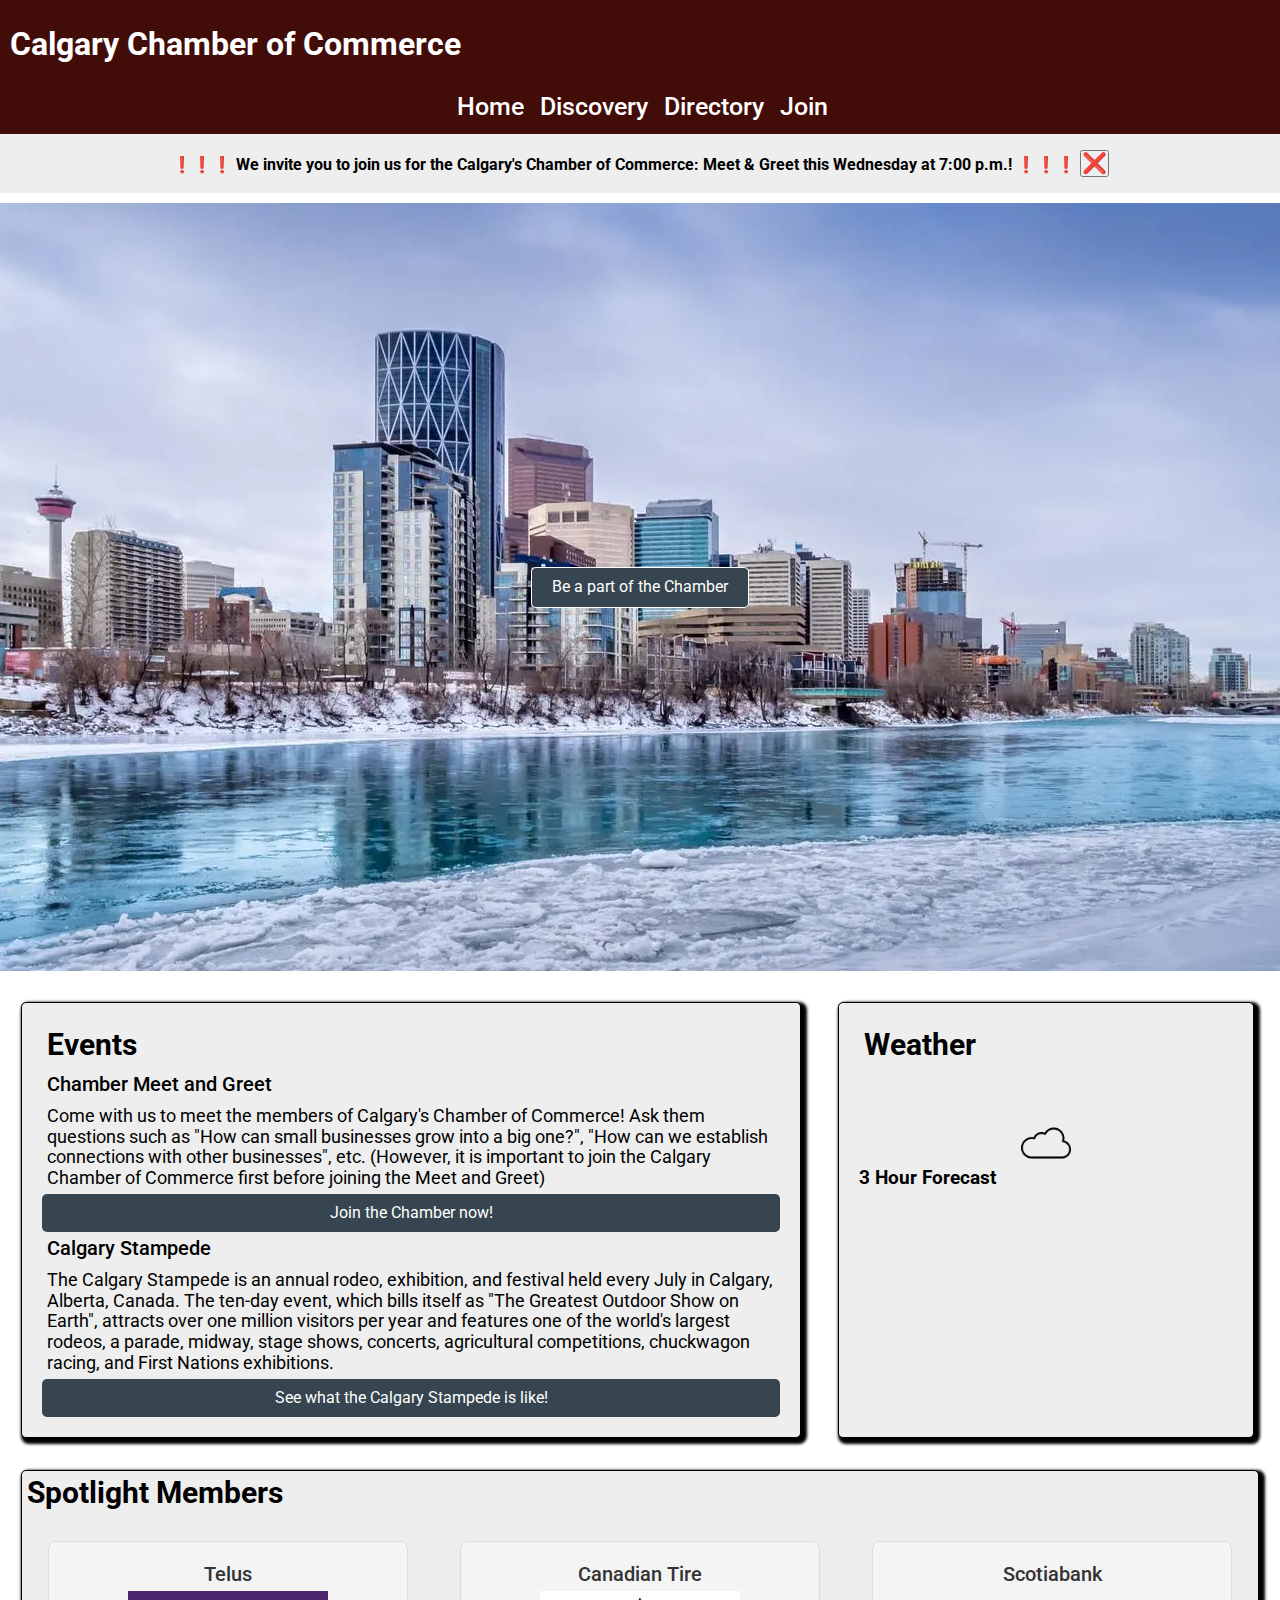
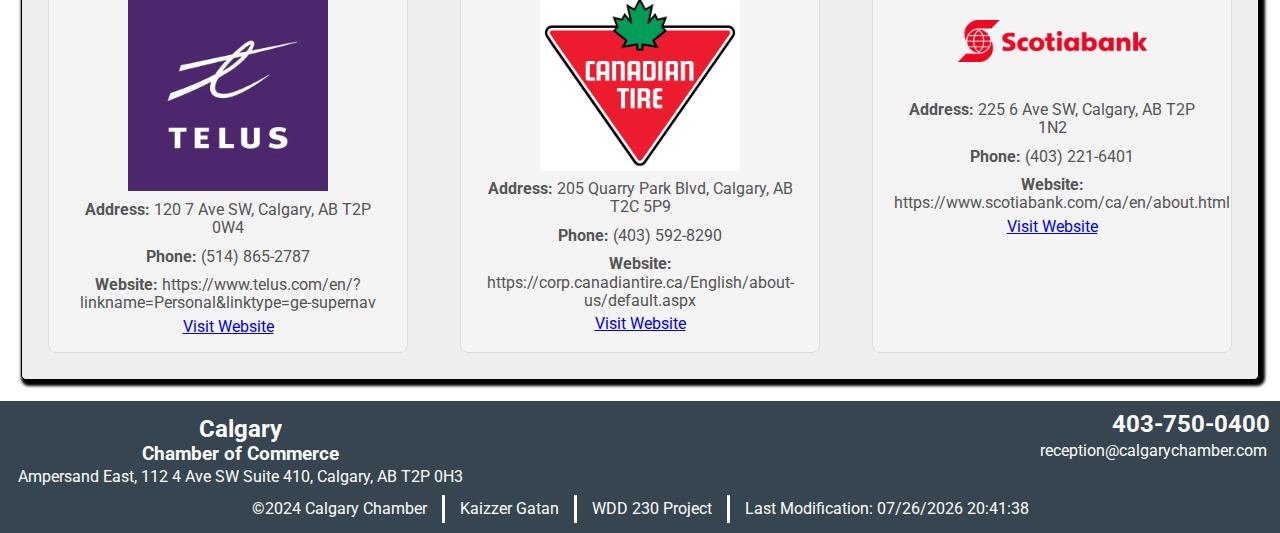
<file: chamber/index.html>
<!DOCTYPE html>
<html lang="en">

<head>
    <meta charset="UTF-8">
    <meta name="viewport" content="width=device-width, initial-scale=1.0">
    <title>Kaizzer Gatan - WDD 230 - Calgary Chamber of Commerce</title>
    <meta name="description" content="WDD 230 - Calgary Chamber of Commerce Home Page">
    <meta name="author" content="Kaizzer Gatan">
    <link rel="preconnect" href="https://fonts.googleapis.com">
    <link rel="preconnect" href="https://fonts.gstatic.com" crossorigin>
    <link href="https://fonts.googleapis.com/css2?family=Roboto:ital,wght@0,100;0,300;0,400;0,500;0,700;0,900;1,100;1,300;1,400;1,500;1,700;1,900&display=swap" rel="stylesheet">
    <link rel="stylesheet" href="styles/normalize.css">
    <link rel="stylesheet" href="styles/base.css">
    <link rel="stylesheet" href="styles/larger.css">
    <script src="scripts/chamberHome.js" defer></script>
    <script src="scripts/weather.js" defer></script>
    <link rel="icon" href="/favicon.ico">
    <meta property="og:title" content="Kaizzer Gatan - WDD 230 - Calgary Chamber of Commerce">
    <meta property="og:type" content="website">
    <meta property="og:url" content="https://kaizzerr.github.io/wdd230/chamber/index.html">
    <meta property="og:image" content="https://cdn.sanity.io/images/st5jjmvx/production/eb2c3cacc3318171004d5115bbb45f1ea970032f-2400x1078.jpg?w=1920&q=77&fit=max&auto=format">
</head>

<body>
    <header>
        <h1>Calgary Chamber of Commerce</h1>
        <button class="hamburger" aria-label="Burger for navigation"></button>
        <nav class="burger">
            <ul>
                <li><a href="index.html">Home</a></li>
                <li><a href="discover.html">Discovery</a></li>
                <li><a href="directory.html">Directory</a></li>
                <li><a href="join.html">Join</a></li>
            </ul>
        </nav>
    </header>

    <main>
        <div id="banner" class="banner">
            <span>❗❗❗ We invite you to join us for the Calgary's Chamber of Commerce: Meet & Greet this Wednesday at 7:00 p.m.! ❗❗❗</span>
            <button id="close" class="close">❌</button>
        </div>
        <div class="hero">
            <img class="large" src="images/hero-image-large.webp" alt="Large Hero Image of Calgary">
            <img class="medium" src="images/hero-image-medium.webp" alt="Medium Hero Image of Calgary">
            <img class="small" src="images/hero-image-small.webp" alt="Small Hero Image of Calgary">
            <a href="join.html" class="hero-join-button">Be a part of the Chamber</a>
        </div>
            <div class="cards">
                <section class="events-card">
                    <h2>Events</h2>
                    <h3>Chamber Meet and Greet</h3>
                    <p>Come with us to meet the members of Calgary's Chamber of Commerce! Ask them questions such as "How can small businesses
                        grow into a big one?", "How can we establish connections with other businesses", etc. 
                        (However, it is important to join the Calgary Chamber of Commerce first before joining the Meet and Greet)</p>
                        <a href="join.html" class="join-button">Join the Chamber now!</a>
                    <h3>Calgary Stampede</h3>
                    <p>The Calgary Stampede is an annual rodeo, exhibition, and festival held every July in Calgary, Alberta, Canada.
                        The ten-day event, which bills itself as "The Greatest Outdoor Show on Earth", attracts over one million visitors per
                        year and features one of the world's largest rodeos, a parade, midway, stage shows, concerts, agricultural competitions,
                        chuckwagon racing, and First Nations exhibitions.</p>
                        <a href="discover.html" class="discover-button">See what the Calgary Stampede is like!</a>
                </section>

                <section class="weather-card">
                    <h2>Weather</h2>
                    <p id="location"></p>
                    <p id="current-temp"></p>
                    <p id="weather-desc"></p>
                    <figure>
                        <img id="weather-icon" src="images/cloud.webp" alt="Weather icon">
                    </figure>
                    <h3>3 Hour Forecast</h3>
                    <div id="forecast" class="forecast-grid"></div>
                </section>
                
                <section class="company-card">
                    <h2>Spotlight Members</h2>
                    <div id="spotlight-ads" class="spotlight-grid"></div>
                </section>
            </div>
    </main>
    <footer>
        <div class="info-footer">
            <section class="main-info">
                <h2>Calgary</h2>
                <h3>Chamber of Commerce</h3>
                <p>Ampersand East, 112 4 Ave SW Suite 410, Calgary, AB T2P 0H3</p>
            </section>
            <section class="sub-info">
                <h2>403-750-0400</h2>
                <p>reception@calgarychamber.com</p>
            </section>
        </div>
        <div class="content-footer">
            <p>©2024 Calgary Chamber</p>
            <p>Kaizzer Gatan</p>
            <p>WDD 230 Project</p>
            <p>Last Modification: <span id="lastModified"></span></p>
        </div>
    </footer>
</body>
</file>
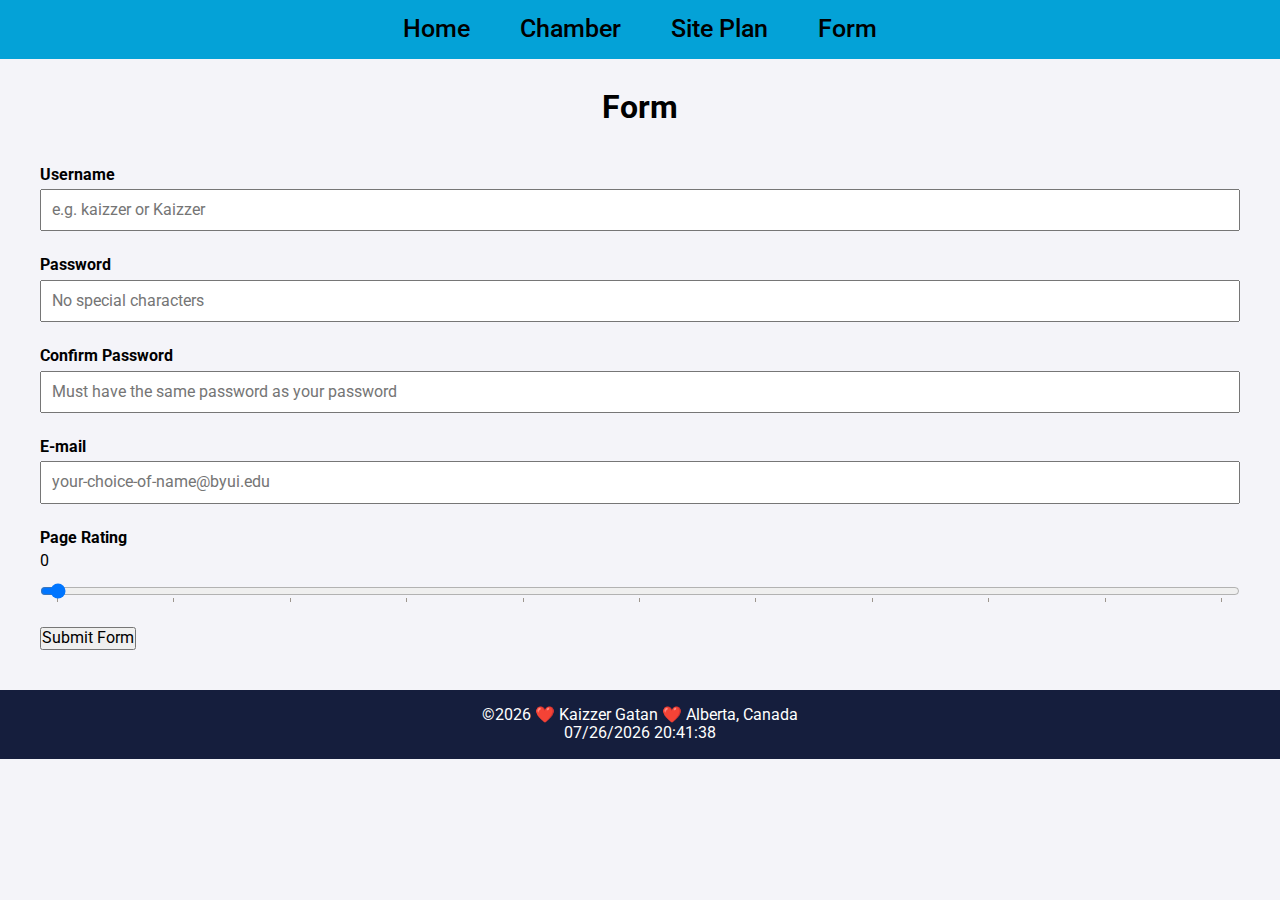
<file: form.html>
<!DOCTYPE html>
<html lang="en">

<head>
    <meta charset="UTF-8">
    <meta name="viewport" content="width=device-width, initial-scale=1.0">
    <title>Kaizzer Gatan - WDD 230 - Form</title>
    <meta name="description" content="WDD 230 - Form">
    <meta name="author" content="Kaizzer Gatan">
    <link rel="preconnect" href="https://fonts.googleapis.com">
    <link rel="preconnect" href="https://fonts.gstatic.com" crossorigin>
    <link href="https://fonts.googleapis.com/css2?family=Roboto:ital,wght@0,100;0,300;0,400;0,500;0,700;0,900;1,100;1,300;1,400;1,500;1,700;1,900&display=swap" rel="stylesheet">
    <link rel="stylesheet" href="styles/normalize.css">
    <link rel="stylesheet" href="styles/form.css">
    <link rel="stylesheet" href="styles/form-larger.css">
    <link rel="icon" href="favicon.ico">
    <script src="scripts/form.js" defer></script>
    <meta property="og:title" content="Kaizzer Gatan - WDD 230 - Form" />
    <meta property="og:type" content="website" />
    <meta property="og:url" content="https://kaizzerr.github.io/wdd230/form.html" />
    <meta property="og:image" content="https://cdn.sanity.io/images/st5jjmvx/production/eb2c3cacc3318171004d5115bbb45f1ea970032f-2400x1078.jpg?w=1920&q=77&fit=max&auto=format" />
</head>

<body>

    <header>
        <button class="hamburger" aria-label="Burger for navigation"></button>
        <nav class="burger">
            <ul>
                <li><a href="index.html">Home</a></li>
                <li><a href="chamber/index.html">Chamber</a></li>
                <li><a href="#">Site Plan</a></li>
                <li><a href="#">Form</a></li>
            </ul>
        </nav>
    </header>

    <main>
        <h1>Form</h1>
        <form method="get" action="record.html">
            <label for="username">Username</label>
            <input type="text" id="username" name="username" placeholder="e.g. kaizzer or Kaizzer" required>

            <label for="password">Password</label>
            <input type="password" id="password" name="password" placeholder="No special characters" required pattern="[A-Za-z0-9]{8,}">

            <label for="confirmPassword">Confirm Password</label>
            <input type="password" id="confirmPassword" name="confirmPassword" placeholder="Must have the same password as your password" required>
            
            <div id="passwordError" style="color: red; display: none;">Passwords must match</div>

            <label for="email">E-mail</label>
            <input type="email" id="email" name="email" placeholder="your-choice-of-name@byui.edu" pattern="[a-zA-Z0-9._%+-]+@byui\.edu$" title="Please enter a valid email address">
            
            <div id="emailError" style="color: red; display: none;">Please enter a valid @byui.edu email address</div>

            <label for="r">Page Rating</label>
            <div id="ratingvalue">0</div>
            <input type="range" id="r" name="r" min="0" max="10" value="0" step="1" list="ratingvalues">
            <datalist id="ratingvalues">
                <option value="0">0</option>
                <option value="1">1</option>
                <option value="2">2</option>
                <option value="3">3</option>
                <option value="4">4</option>
                <option value="5">5</option>
                <option value="6">6</option>
                <option value="7">7</option>
                <option value="8">9</option>
                <option value="9">9</option>
                <option value="10">10</option>
            </datalist>

            <button type="submit">Submit Form</button>
        </form>
    </main>

    <footer>
        <p>©<span id="currentyear"></span> ❤️ Kaizzer Gatan ❤️ Alberta, Canada</p>
        <p id="lastModified"></p>
    </footer>
</body>

</html>
</file>
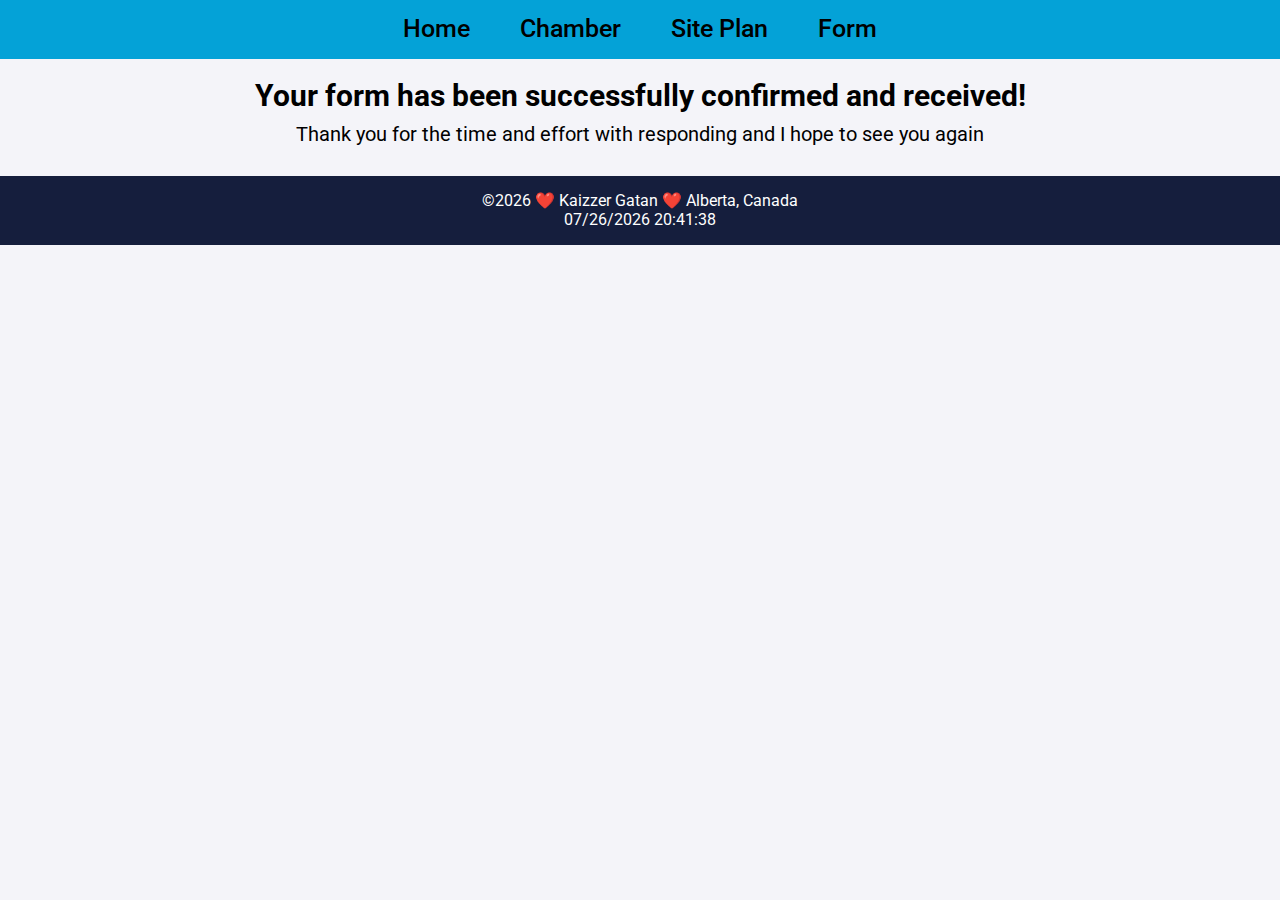
<file: record.html>
<!DOCTYPE html>
<html lang="en">

<head>
    <meta charset="UTF-8">
    <meta name="viewport" content="width=device-width, initial-scale=1.0">
    <title>Kaizzer Gatan - WDD 230 - Form Submission Success</title>
    <meta name="description" content="WDD 230 - Form Submission Success">
    <meta name="author" content="Kaizzer Gatan">
    <link rel="preconnect" href="https://fonts.googleapis.com">
    <link rel="preconnect" href="https://fonts.gstatic.com" crossorigin>
    <link href="https://fonts.googleapis.com/css2?family=Roboto:ital,wght@0,100;0,300;0,400;0,500;0,700;0,900;1,100;1,300;1,400;1,500;1,700;1,900&display=swap" rel="stylesheet">
    <link rel="stylesheet" href="styles/normalize.css">
    <link rel="stylesheet" href="styles/form.css">
    <link rel="stylesheet" href="styles/form-larger.css">
    <link rel="icon" href="favicon.ico">
    <script src="scripts/form.js" defer></script>
    <meta property="og:title" content="Kaizzer Gatan - WDD 230 - Form Submission Success" />
    <meta property="og:type" content="website" />
    <meta property="og:url" content="https://kaizzerr.github.io/wdd230/record.html" />
    <meta property="og:image" content="https://cdn.sanity.io/images/st5jjmvx/production/eb2c3cacc3318171004d5115bbb45f1ea970032f-2400x1078.jpg?w=1920&q=77&fit=max&auto=format" />
</head>

<body>

    <header>
        <button class="hamburger" aria-label="Burger for navigation"></button>
        <nav class="burger">
            <ul>
                <li><a href="index.html">Home</a></li>
                <li><a href="chamber/index.html">Chamber</a></li>
                <li><a href="#">Site Plan</a></li>
                <li><a href="form.html">Form</a></li>
            </ul>
        </nav>
    </header>

    <main>
        <h2>Your form has been successfully confirmed and received!</h2>
        <p>Thank you for the time and effort with responding and I hope to see you again</p>
    </main>

    <footer>
        <p>©<span id="currentyear"></span> ❤️ Kaizzer Gatan ❤️ Alberta, Canada</p>
        <p id="lastModified"></p>
    </footer>
</body>

</html>
</file>
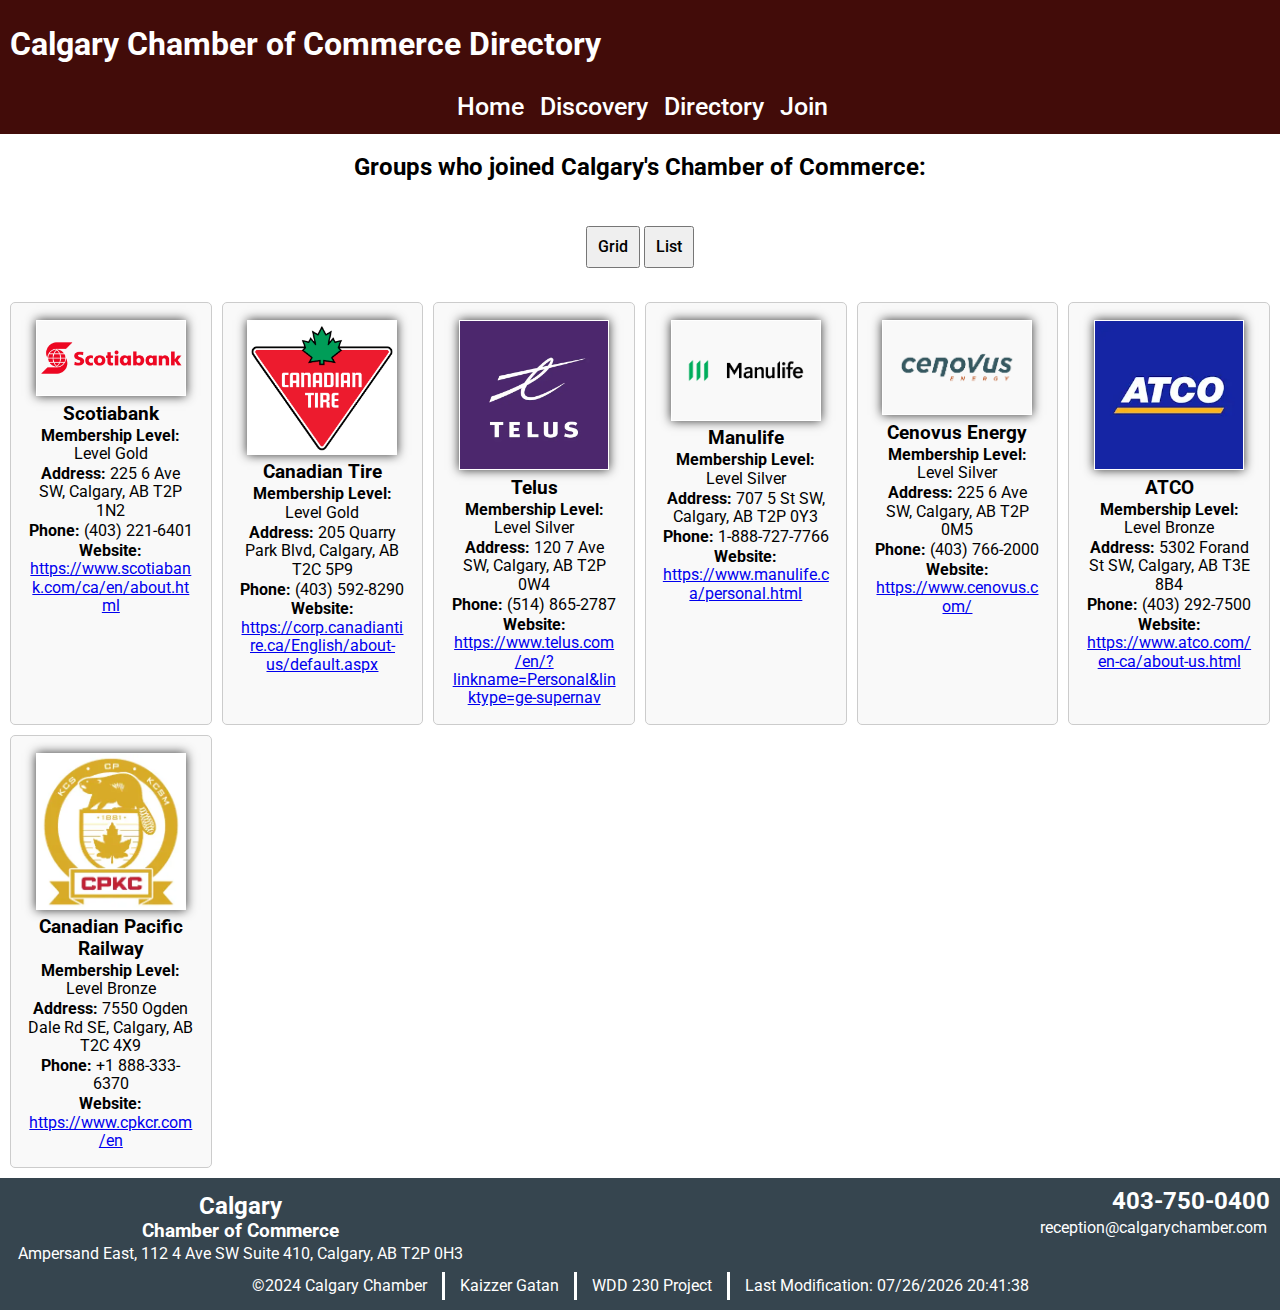
<file: chamber/directory.html>
<!DOCTYPE html>
<html lang="en">

<head>
    <meta charset="UTF-8">
    <meta name="viewport" content="width=device-width, initial-scale=1.0">
    <title>Kaizzer Gatan - WDD 230 - Calgary Chamber of Commerce Directory</title>
    <meta name="description" content="WDD 230 - Calgary Chamber of Commerce Directory of Members">
    <meta name="author" content="Kaizzer Gatan">
    <link rel="preconnect" href="https://fonts.googleapis.com">
    <link rel="preconnect" href="https://fonts.gstatic.com" crossorigin>
    <link href="https://fonts.googleapis.com/css2?family=Roboto:ital,wght@0,100;0,300;0,400;0,500;0,700;0,900;1,100;1,300;1,400;1,500;1,700;1,900&display=swap" rel="stylesheet">
    <link rel="stylesheet" href="styles/normalize.css">
    <link rel="stylesheet" href="styles/base.css">
    <link rel="stylesheet" href="styles/larger.css">
    <script src="scripts/directory.js" defer></script>
    <link rel="icon" href="/favicon.ico">
    <meta property="og:title" content="Kaizzer Gatan - WDD 230 - Calgary Chamber of Commerce Directory Page">
    <meta property="og:type" content="website">
    <meta property="og:url" content="https://kaizzerr.github.io/wdd230/chamber/directory.html">
    <meta property="og:image" content="https://cdn.sanity.io/images/st5jjmvx/production/eb2c3cacc3318171004d5115bbb45f1ea970032f-2400x1078.jpg?w=1920&q=77&fit=max&auto=format">
</head>

<body>
    <header>
        <h1>Calgary Chamber of Commerce Directory</h1>
        <button class="hamburger" aria-label="Burger for navigation"></button>
        <nav class="burger">
            <ul>
                <li><a href="index.html">Home</a></li>
                <li><a href="discover.html">Discovery</a></li>
                <li><a href="directory.html">Directory</a></li>
                <li><a href="join.html">Join</a></li>
            </ul>
        </nav>
    </header>

    <main>
        <h2 class="directory-title">Groups who joined Calgary's Chamber of Commerce:</h2>
        <div class="menu">
            <button id="grid">Grid</button>
            <button id="list">List</button>
        </div>
        <article class="grid"></article>
    </main>
    <footer>
        <div class="info-footer">
            <section class="main-info">
                <h2>Calgary</h2>
                <h3>Chamber of Commerce</h3>
                <p>Ampersand East, 112 4 Ave SW Suite 410, Calgary, AB T2P 0H3</p>
            </section>
            <section class="sub-info">
                <h2>403-750-0400</h2>
                <p>reception@calgarychamber.com</p>
            </section>
        </div>
        <div class="content-footer">
            <p>©2024 Calgary Chamber</p>
            <p>Kaizzer Gatan</p>
            <p>WDD 230 Project</p>
            <p>Last Modification: <span id="lastModified"></span></p>
        </div>
    </footer>
</body>
</file>
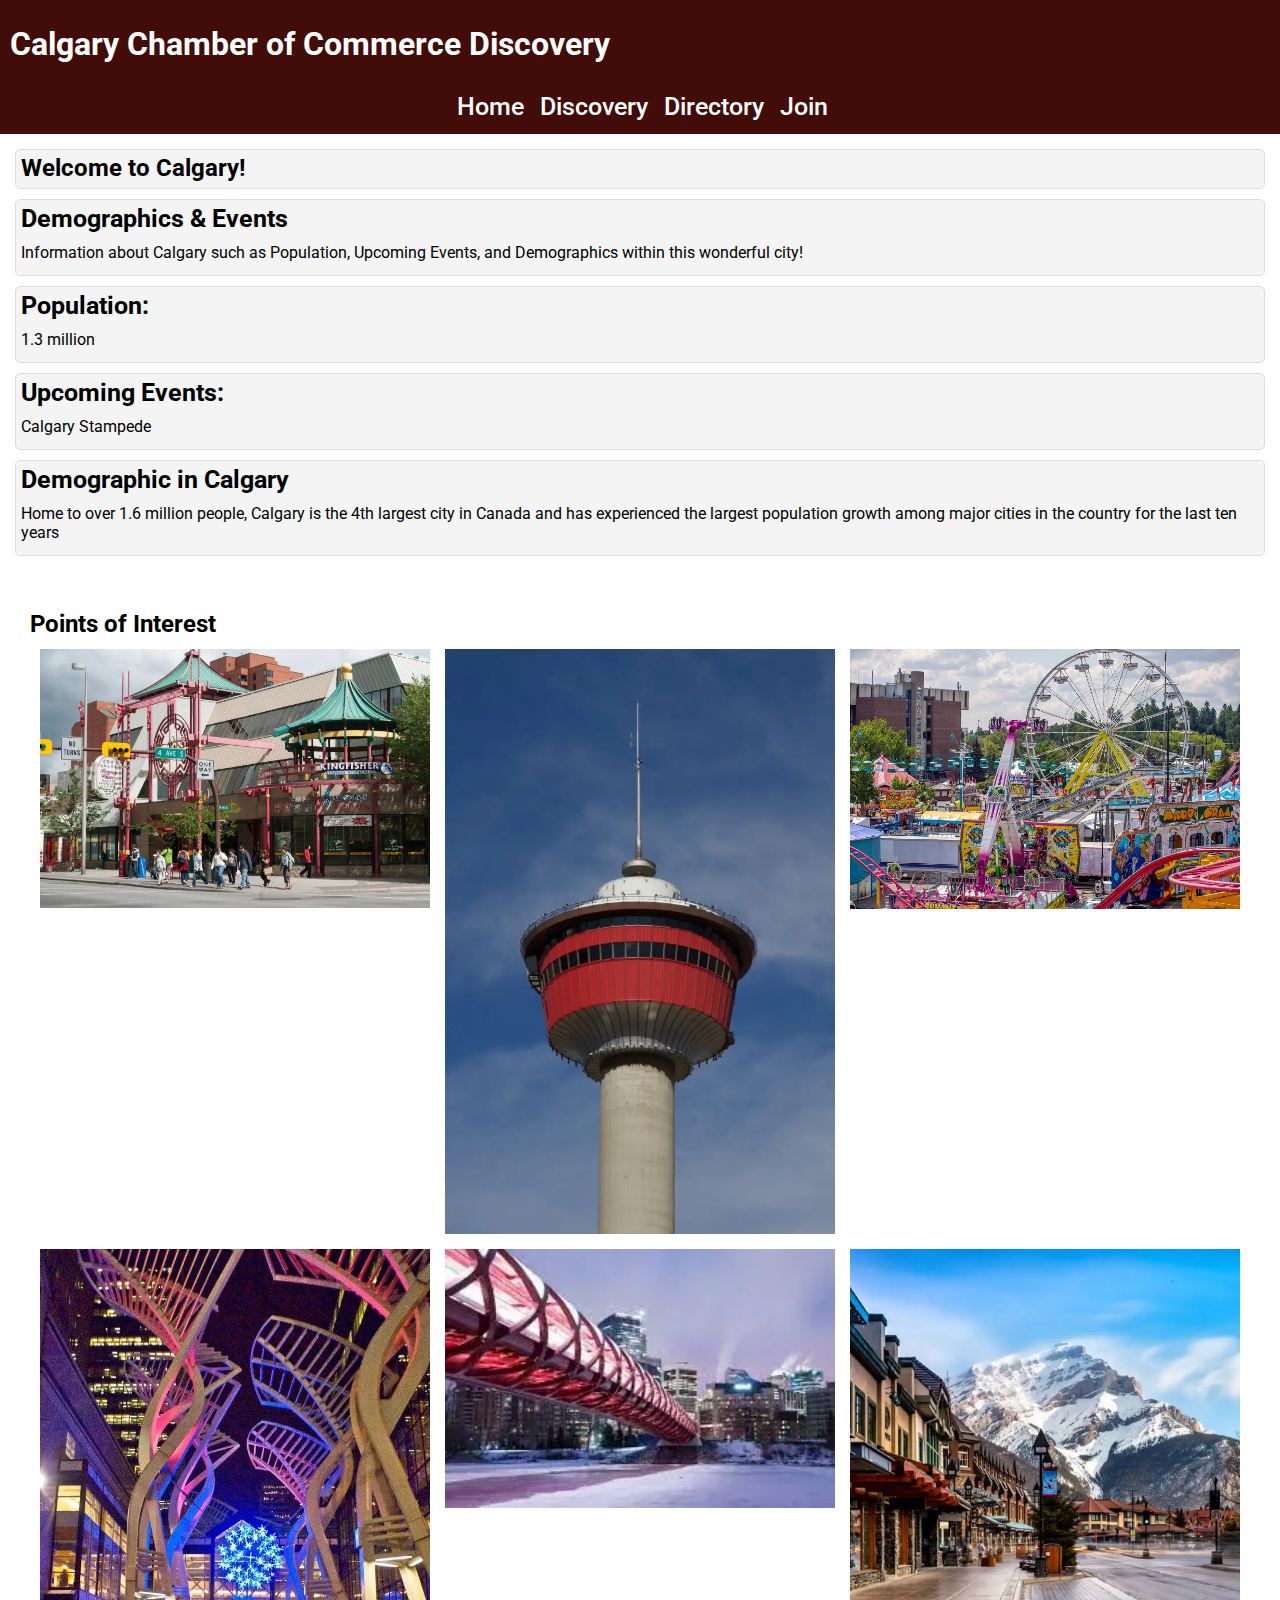
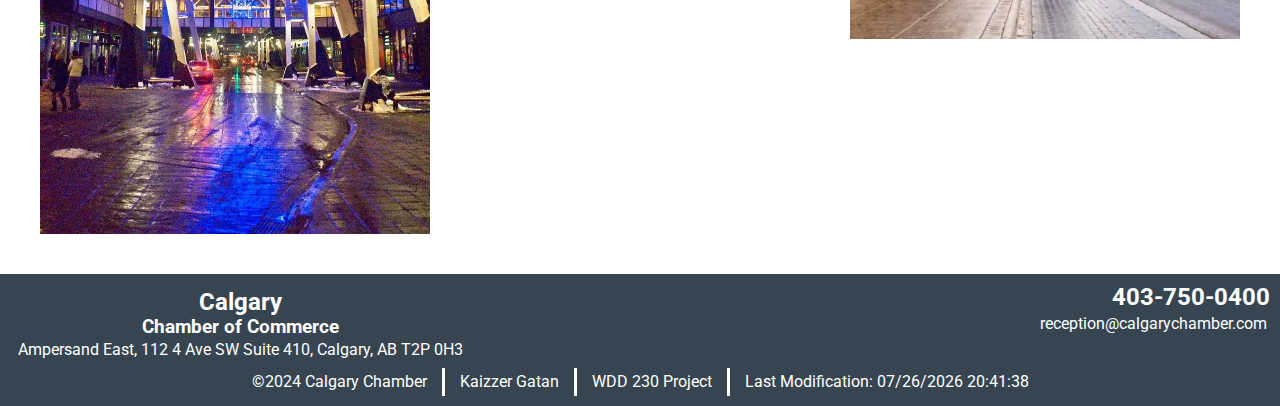
<file: chamber/discover.html>
<!DOCTYPE html>
<html lang="en">

<head>
    <meta charset="UTF-8">
    <meta name="viewport" content="width=device-width, initial-scale=1.0">
    <title>Kaizzer Gatan - WDD 230 - Discover Calgary Chamber of Commerce</title>
    <meta name="description" content="WDD 230 - Calgary Chamber of Commerce Discovery Page">
    <meta name="author" content="Kaizzer Gatan">
    <link rel="preconnect" href="https://fonts.googleapis.com">
    <link rel="preconnect" href="https://fonts.gstatic.com" crossorigin>
    <link href="https://fonts.googleapis.com/css2?family=Roboto:ital,wght@0,100;0,300;0,400;0,500;0,700;0,900;1,100;1,300;1,400;1,500;1,700;1,900&display=swap" rel="stylesheet">
    <link rel="stylesheet" href="styles/normalize.css">
    <link rel="stylesheet" href="styles/base.css">
    <link rel="stylesheet" href="styles/larger.css">
    <script src="scripts/chamberHome.js" defer></script>
    <link rel="icon" href="/favicon.ico">
    <meta property="og:title" content="Kaizzer Gatan - WDD 230 - Calgary Chamber of Commerce Discovery Page">
    <meta property="og:type" content="website">
    <meta property="og:url" content="https://kaizzerr.github.io/wdd230/chamber/discover.html">
    <meta property="og:image" content="https://cdn.sanity.io/images/st5jjmvx/production/eb2c3cacc3318171004d5115bbb45f1ea970032f-2400x1078.jpg?w=1920&q=77&fit=max&auto=format">
</head>

<body>
    <header>
        <h1>Calgary Chamber of Commerce Discovery</h1>
        <button class="hamburger" aria-label="Burger for navigation"></button>
        <nav class="burger">
            <ul>
                <li><a href="index.html">Home</a></li>
                <li><a href="discover.html">Discovery</a></li>
                <li><a href="directory.html">Directory</a></li>
                <li><a href="join.html">Join</a></li>
            </ul>
        </nav>
    </header>

    <main>
        <div class="main-discover">
            <div class="sidebar">
                <h2>Welcome to Calgary!</h2>
                <section class="sidebar-section">
                    <section class="sidebar-intro">
                        <h3>Demographics & Events</h3>
                        <p>Information about Calgary such as Population, Upcoming Events, and Demographics within this wonderful city!</p>
                    </section>
                        <section class="sidebar-population">
                        <h3>Population:</h3>
                        <p>1.3 million</p>
                        </section>
                        <section class="sidebar-events">
                        <h3>Upcoming Events:</h3>
                        <p>Calgary Stampede</p>
                        </section>
                        <section class="sidebar-demo">
                        <h3>Demographic in Calgary</h3>
                        <p>Home to over 1.6 million people, Calgary is the 4th largest city in Canada and has experienced the largest population
                        growth among major cities in the country for the last ten years</p>
                        </section>
                </section>
            </div>
        
            <div class="gallery">
                <h2>Points of Interest</h2>
                <div class="gallery-images">
                    <img src="images/calgary-chinatown.webp" alt="Chinatown" class="lazy" loading="lazy">
                    <img src="images/calgary-tower.webp" alt="Calgary Tower" class="lazy" loading="lazy">
                    <img src="images/calgary-stampede.webp" alt="Calgary Stampede" class="lazy" loading="lazy">
                    <img src="images/calgary-downtown.webp" alt="Downtown Calgary" class="lazy" loading="lazy">
                    <img src="images/peace-bridge.webp" alt="Peace Bridge" class="lazy" loading="lazy">
                    <img src="images/banff.webp" alt="Banff National Park" class="lazy" loading="lazy">
                </div>
            </div>
        </div>
        
    </main>
    <footer>
        <div class="info-footer">
            <section class="main-info">
                <h2>Calgary</h2>
                <h3>Chamber of Commerce</h3>
                <p>Ampersand East, 112 4 Ave SW Suite 410, Calgary, AB T2P 0H3</p>
            </section>
            <section class="sub-info">
                <h2>403-750-0400</h2>
                <p>reception@calgarychamber.com</p>
            </section>
        </div>
        <div class="content-footer">
            <p>©2024 Calgary Chamber</p>
            <p>Kaizzer Gatan</p>
            <p>WDD 230 Project</p>
            <p>Last Modification: <span id="lastModified"></span></p>
        </div>
    </footer>
</body>
</file>
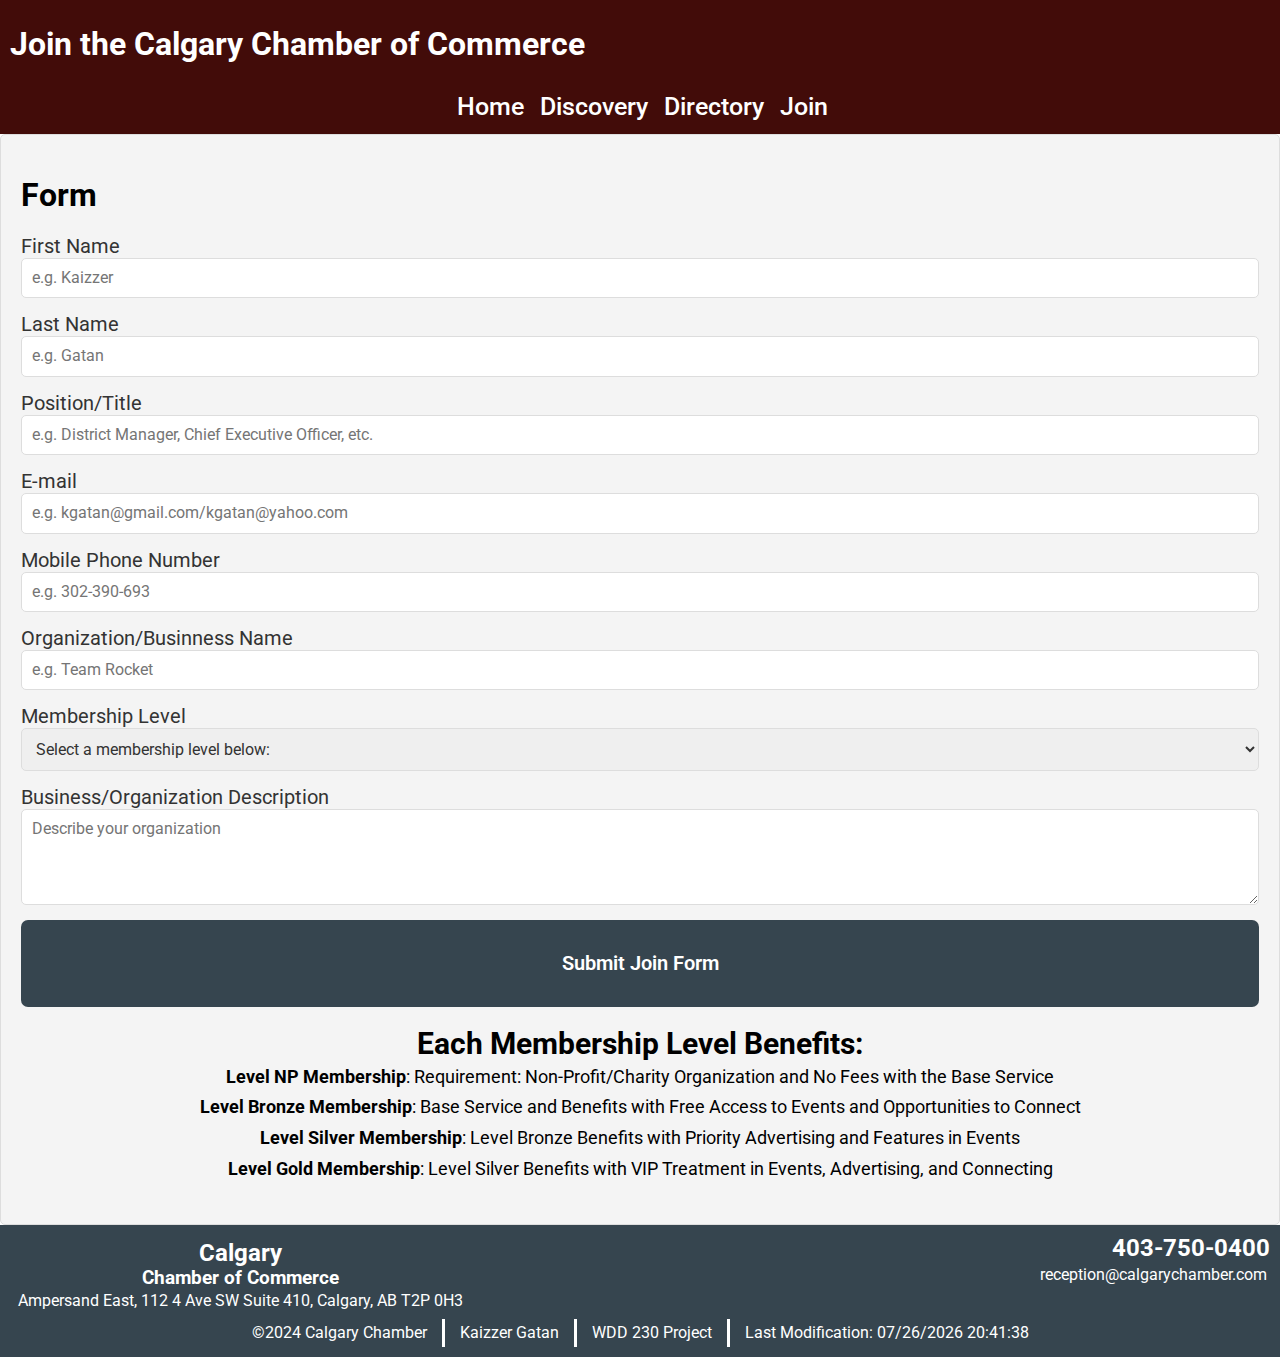
<file: chamber/join.html>
<!DOCTYPE html>
<html lang="en">

<head>
    <meta charset="UTF-8">
    <meta name="viewport" content="width=device-width, initial-scale=1.0">
    <title>Kaizzer Gatan - WDD 230 - Join Calgary Chamber of Commerce</title>
    <meta name="description" content="WDD 230 - Calgary Chamber of Commerce Join Page">
    <meta name="author" content="Kaizzer Gatan">
    <link rel="preconnect" href="https://fonts.googleapis.com">
    <link rel="preconnect" href="https://fonts.gstatic.com" crossorigin>
    <link href="https://fonts.googleapis.com/css2?family=Roboto:ital,wght@0,100;0,300;0,400;0,500;0,700;0,900;1,100;1,300;1,400;1,500;1,700;1,900&display=swap" rel="stylesheet">
    <link rel="stylesheet" href="styles/normalize.css">
    <link rel="stylesheet" href="styles/base.css">
    <link rel="stylesheet" href="styles/larger.css">
    <script src="scripts/join.js" defer></script>
    <link rel="icon" href="/favicon.ico">
    <meta property="og:title" content="Kaizzer Gatan - WDD 230 - Join Calgary Chamber of Commerce" >
    <meta property="og:type" content="website" >
    <meta property="og:url" content="https://kaizzerr.github.io/wdd230/chamber/index.html">
    <meta property="og:image" content="https://cdn.sanity.io/images/st5jjmvx/production/eb2c3cacc3318171004d5115bbb45f1ea970032f-2400x1078.jpg?w=1920&q=77&fit=max&auto=format">
</head>

<body>
    <header>
        <h1>Join the Calgary Chamber of Commerce</h1>
        <button class="hamburger" aria-label="Burger for navigation"></button>
        <nav class="burger">
            <ul>
                <li><a href="index.html">Home</a></li>
                <li><a href="discover.html">Discovery</a></li>
                <li><a href="directory.html">Directory</a></li>
                <li><a href="join.html">Join</a></li>
            </ul>
        </nav>
    </header>

    <main>
        <form method="get" action="thankyou.html">
            <h1>Form</h1>
            
            <label for="firstname">First Name</label>
            <input type="text" id="firstname" name="firstname" placeholder="e.g. Kaizzer" required>

            <label for="lastname">Last Name</label>
            <input type="text" id="lastname" name="lastname" placeholder="e.g. Gatan" required>

            <label for="position">Position/Title</label>
            <input type="text" id="position" name="position" placeholder="e.g. District Manager, Chief Executive Officer, etc." pattern="[A-Za-z\s-]{7,}" required>
        
            <label for="email">E-mail</label>
            <input type="email" id="email" name="email" placeholder="e.g. kgatan@gmail.com/kgatan@yahoo.com"
                pattern="[a-zA-Z0-9._%+-]+!(@gmail\.com|yahoo.com)$" title="Only 'gmail' and 'yahoo' e-mails are accepted">

            <label for="phone">Mobile Phone Number</label>
            <input type="tel" id="phone" name="phone" placeholder="e.g. 302-390-693" required>

            <label for="orgname">Organization/Businness Name</label>
            <input type="text" id="orgname" name="orgname" placeholder="e.g. Team Rocket" required>

            <label for="membership">Membership Level</label>
            <select id="membership" name="membership" required>
                <option value="" disabled selected>Select a membership level below:</option>
                <option value="NP">Level NP (Only for Non-Profit/Charity Organizations)</option>
                <option value="Bronze">Level Bronze</option>
                <option value="Silver">Level Silver</option>
                <option value="Gold">Level Gold</option>
            </select>

            <label for="desc">Business/Organization Description</label>
            <textarea id="desc" name="desc" rows="4" cols="50" placeholder="Describe your organization" required></textarea>
            
            <input type="hidden" id="timestamp" name="timestamp" value="">
        
            <button type="submit">Submit Join Form</button>

            <div class="membership-benefits">
                <h3>Each Membership Level Benefits:</h3>
                <ul>
                    <li><strong>Level NP Membership</strong>: Requirement: Non-Profit/Charity Organization and No Fees with the Base Service </li>
                    <li><strong>Level Bronze Membership</strong>: Base Service and Benefits with Free Access to Events and Opportunities to Connect</li>
                    <li><strong>Level Silver Membership</strong>: Level Bronze Benefits with Priority Advertising and Features in Events</li>
                    <li><strong>Level Gold Membership</strong>: Level Silver Benefits with VIP Treatment in Events, Advertising, and Connecting</li>
                </ul>
            </div>
        </form>
    </main>
    <footer>
        <div class="info-footer">
            <section class="main-info">
                <h2>Calgary</h2>
                <h3>Chamber of Commerce</h3>
                <p>Ampersand East, 112 4 Ave SW Suite 410, Calgary, AB T2P 0H3</p>
            </section>
            <section class="sub-info">
                <h2>403-750-0400</h2>
                <p>reception@calgarychamber.com</p>
            </section>
        </div>
        <div class="content-footer">
            <p>©2024 Calgary Chamber</p>
            <p>Kaizzer Gatan</p>
            <p>WDD 230 Project</p>
            <p>Last Modification: <span id="lastModified"></span></p>
        </div>
    </footer>
</body>
</file>
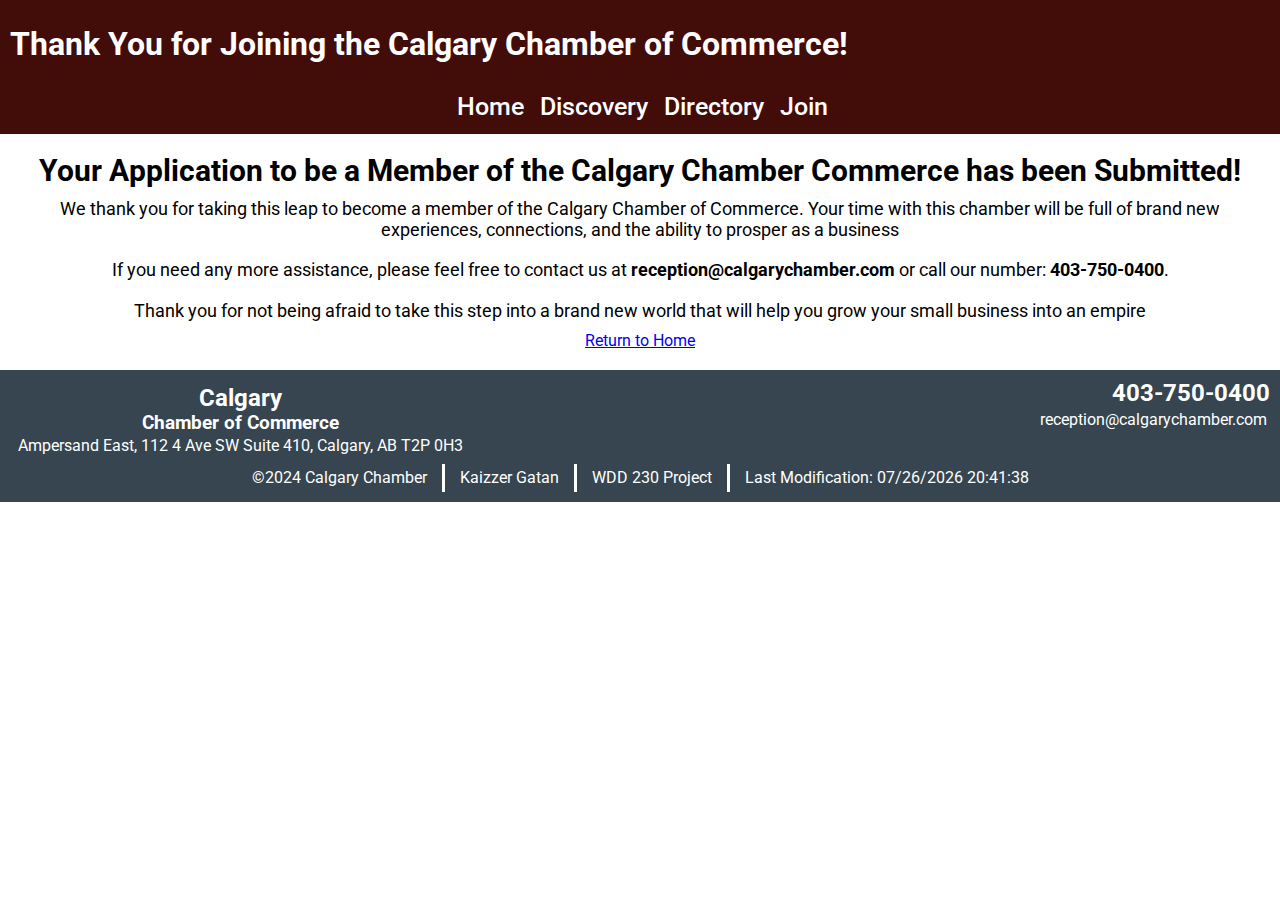
<file: chamber/thankyou.html>
<!DOCTYPE html>
<html lang="en">

<head>
    <meta charset="UTF-8">
    <meta name="viewport" content="width=device-width, initial-scale=1.0">
    <title>Kaizzer Gatan - WDD 230 - Thank You from the Calgary Chamber of Commerce</title>
    <meta name="description" content="WDD 230 - Thank You for Joining the Calgary Chamber of Commerce">
    <meta name="author" content="Kaizzer Gatan">
    <link rel="preconnect" href="https://fonts.googleapis.com">
    <link rel="preconnect" href="https://fonts.gstatic.com" crossorigin>
    <link href="https://fonts.googleapis.com/css2?family=Roboto:ital,wght@0,100;0,300;0,400;0,500;0,700;0,900;1,100;1,300;1,400;1,500;1,700;1,900&display=swap" rel="stylesheet">
    <link rel="stylesheet" href="styles/normalize.css">
    <link rel="stylesheet" href="styles/base.css">
    <link rel="stylesheet" href="styles/larger.css">
    <script src="scripts/join.js" defer></script>
    <link rel="icon" href="/favicon.ico">
    <meta property="og:title" content="Kaizzer Gatan - WDD 230 - Thank You for Joining the Calgary Chamber of Commerce">
    <meta property="og:type" content="website">
    <meta property="og:url" content="https://kaizzerr.github.io/wdd230/chamber/index.html">
    <meta property="og:image" content="https://cdn.sanity.io/images/st5jjmvx/production/eb2c3cacc3318171004d5115bbb45f1ea970032f-2400x1078.jpg?w=1920&q=77&fit=max&auto=format">
</head>

<body>
    <header>
        <h1>Thank You for Joining the Calgary Chamber of Commerce!</h1>
        <button class="hamburger" aria-label="Burger for navigation"></button>
        <nav class="burger">
            <ul>
                <li><a href="index.html">Home</a></li>
                <li><a href="discover.html">Discovery</a></li>
                <li><a href="#">Directory</a></li>
                <li><a href="join.html">Join</a></li>
            </ul>
        </nav>
    </header>

    <main>
        <div class="thank-you">
            <h2>Your Application to be a Member of the Calgary Chamber Commerce has been Submitted!</h2>
            <p>We thank you for taking this leap to become a member of the Calgary Chamber of Commerce. Your time with this chamber
                will be full of brand new experiences, connections, and the ability to prosper as a business</p>
            <p>If you need any more assistance, please feel free to contact us at <strong>reception@calgarychamber.com</strong> or call our number:
                <strong>403-750-0400</strong>.</p>
            <p>Thank you for not being afraid to take this step into a brand new world that will help you grow your small business into an empire</p>
            <a href="index.html" class="return-button">Return to Home</a>
        </div>
    </main>

    <footer>
        <div class="info-footer">
            <section class="main-info">
                <h2>Calgary</h2>
                <h3>Chamber of Commerce</h3>
                <p>Ampersand East, 112 4 Ave SW Suite 410, Calgary, AB T2P 0H3</p>
            </section>
            <section class="sub-info">
                <h2>403-750-0400</h2>
                <p>reception@calgarychamber.com</p>
            </section>
        </div>
        <div class="content-footer">
            <p>©2024 Calgary Chamber</p>
            <p>Kaizzer Gatan</p>
            <p>WDD 230 Project</p>
            <p>Last Modification: <span id="lastModified"></span></p>
        </div>
    </footer>
</body>
</file>
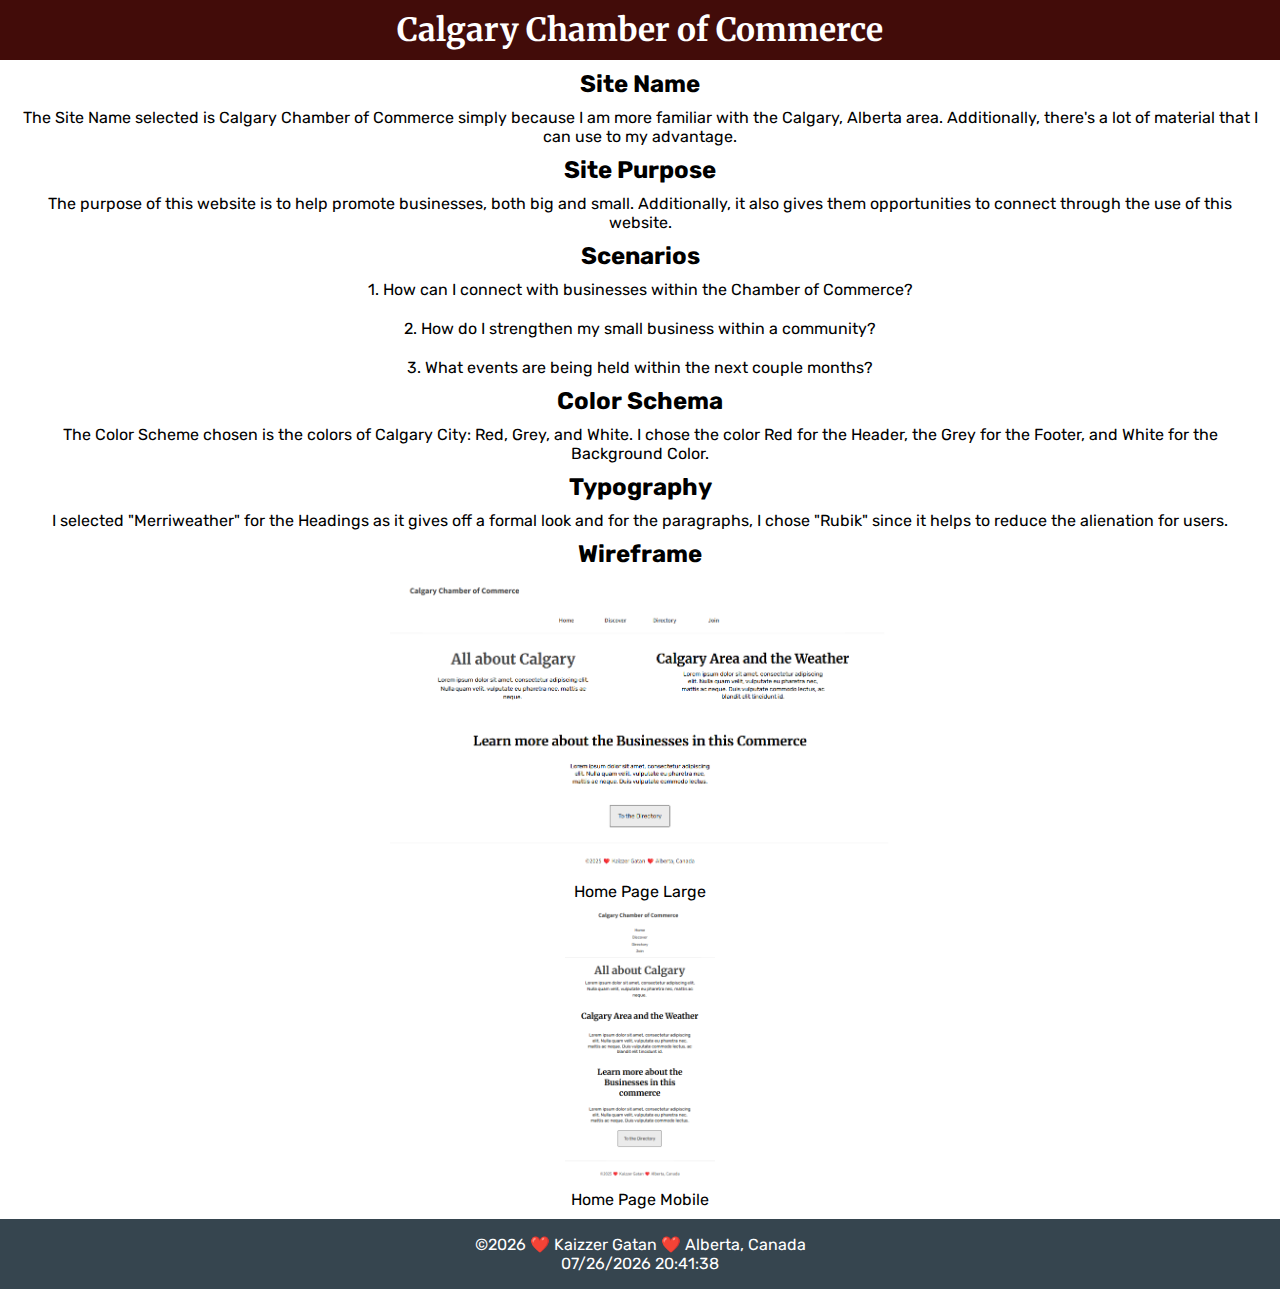
<file: week01/chamber-site-plan.html>
<!DOCTYPE html>
<html lang="en">

<head>
    <meta charset="UTF-8">
    <meta name="viewport" content="width=device-width, initial-scale=1.0">
    <title>Kaizzer Gatan - WDD 230 - Web Frontend Development</title>
    <meta name="description" content="WDD 230 - Web Frontend Development: Site Plan for Chamber of Commerce Page.">
    <meta name="author" content="Kaizzer Gatan">
    <link rel="stylesheet" href="styles/site-plan.css">
    <script src="scripts/getDates.js" defer></script>
    <link rel="preconnect" href="https://fonts.googleapis.com">
    <link rel="preconnect" href="https://fonts.gstatic.com" crossorigin>
    <link href="https://fonts.googleapis.com/css2?family=Merriweather:ital,wght@0,300;0,400;0,700;0,900;1,300;1,400;1,700;1,900&family=Rubik:ital,wght@0,300..900;1,300..900&display=swap" rel="stylesheet">
</head>

<body>
    <header>
        <h1>Calgary Chamber of Commerce</h1>
    </header>

    <main>
        <section>
            <h2>Site Name</h2>
            <p>The Site Name selected is Calgary Chamber of Commerce simply because I am more familiar with the Calgary, Alberta area.
                Additionally, there's a lot of material that I can use to my advantage.</p>
        </section>

        <section>
            <h2>Site Purpose</h2>
            <p>The purpose of this website is to help promote businesses, both big and small. 
                Additionally, it also gives them opportunities to connect through the use of this website.</p>
        </section>

        <section>
            <h2>Scenarios</h2>
            <p>1. How can I connect with businesses within the Chamber of Commerce?</p>
            <p>2. How do I strengthen my small business within a community?</p>
            <p>3. What events are being held within the next couple months?</p>
        </section>

        <section>
            <h2>Color Schema</h2>
            <p>The Color Scheme chosen is the colors of Calgary City: Red, Grey, and White.
                I chose the color Red for the Header, the Grey for the Footer, and White for the Background Color.</p>
        </section>

        <section>
            <h2>Typography</h2>
            <p>I selected "Merriweather" for the Headings as it gives off a formal look
            and for the paragraphs, I chose "Rubik" since it helps to reduce the alienation for users.</p>
        </section>

        <section>
            <h2>Wireframe</h2>
            <figure>
                <img src="images/home-large.png" alt="Home Page Large Wireframe" width="500">
                <figcaption>Home Page Large</figcaption>
            </figure>
            <figure>
                <img src="images/home-mobile.png" alt="Home Page Mobile Wireframe" width="150">
                <figcaption>Home Page Mobile</figcaption>
            </figure>
        </section>
    </main>
    <footer>
        <p>©<span id="currentyear"></span> ❤️ Kaizzer Gatan ❤️ Alberta, Canada</p>
        <p id="lastModified"></p>
    </footer>
</body>

</html>
</file>
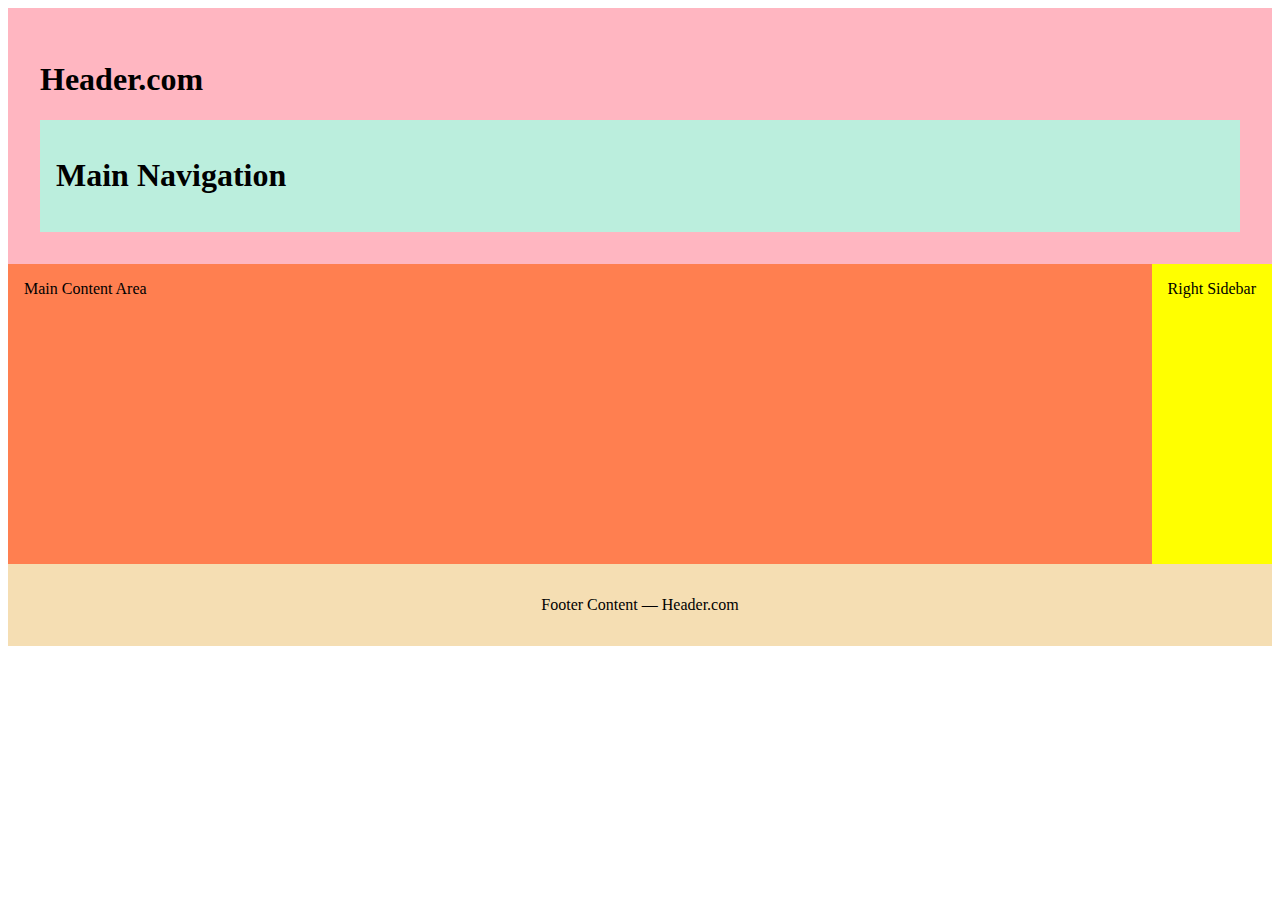
<file: week01/holygrail.html>
<!DOCTYPE html>
<html lang="en">

    <head>
        <meta charset="UTF-8">
        <meta name="viewport" content="width=device-width, initial-scale=1.0">
        <link rel="stylesheet" href="styles/holygrail.css">
    </head>

<header>
    <h1>Header.com</h1>
    <nav><h1>Main Navigation</h1></nav>
</header>
<main>Main Content Area</main>
<aside>Right Sidebar</aside>
<footer>Footer Content — Header.com</footer>
</html>
</file>
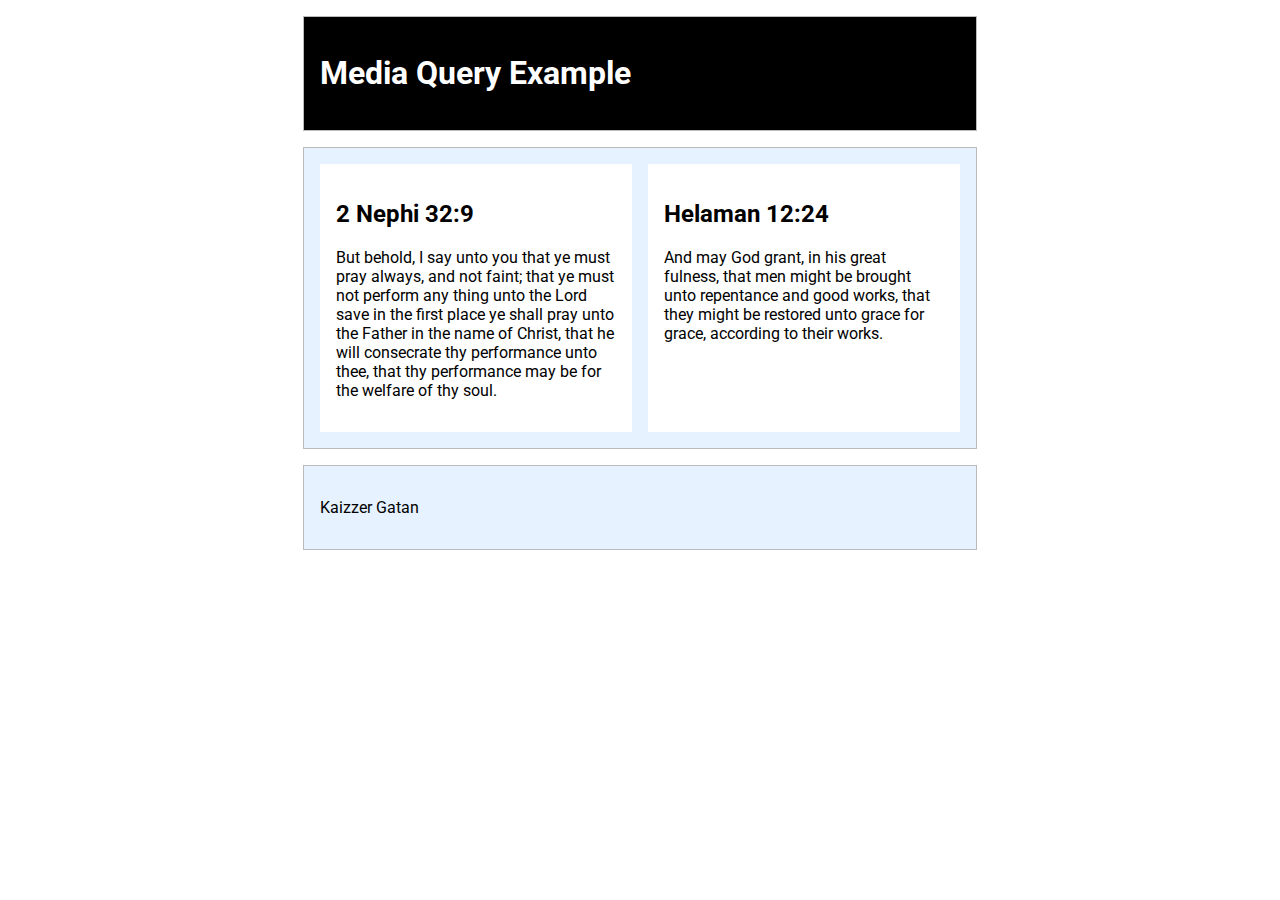
<file: week01/media-query.html>
<!DOCTYPE html>
<html lang="en">
<head>
    <meta charset="utf-8">
    <meta name="viewport" content="width=device-width, initial-scale=1.0">
    <title>WDD 230 - Media Query Example</title>
    <meta name="description" content="Media query learning activity example page.">
    <meta name="author" content="Kaizzer Gatan">
    <link rel="preconnect" href="https://fonts.googleapis.com">
    <link rel="preconnect" href="https://fonts.gstatic.com" crossorigin>
    <link href="https://fonts.googleapis.com/css2?family=Roboto&display=swap" rel="stylesheet">
    <link rel="stylesheet" href="styles/media-query.css">
    <link rel="stylesheet" href="styles/media-query-large.css">
</head>

<header>
    <h1>Media Query Example</h1>
</header>
<main>
    <section>
        <h2>2 Nephi 32:9</h2>
        <p>But behold, I say unto you that ye must pray always, and not faint; that ye must not perform any thing unto
            the Lord save in the first place ye shall pray unto the Father in the name of Christ, that he will
            consecrate thy performance unto thee, that thy performance may be for the welfare of thy soul.</p>
    </section>
    <section>
        <h2>Helaman 12:24</h2>
        <p>And may God grant, in his great fulness, that men might be brought unto repentance and good works, that they
            might be restored unto grace for grace, according to their works.</p>
    </section>
</main>
<footer>
    <p>Kaizzer Gatan</p>
</footer>

</html>
</file>
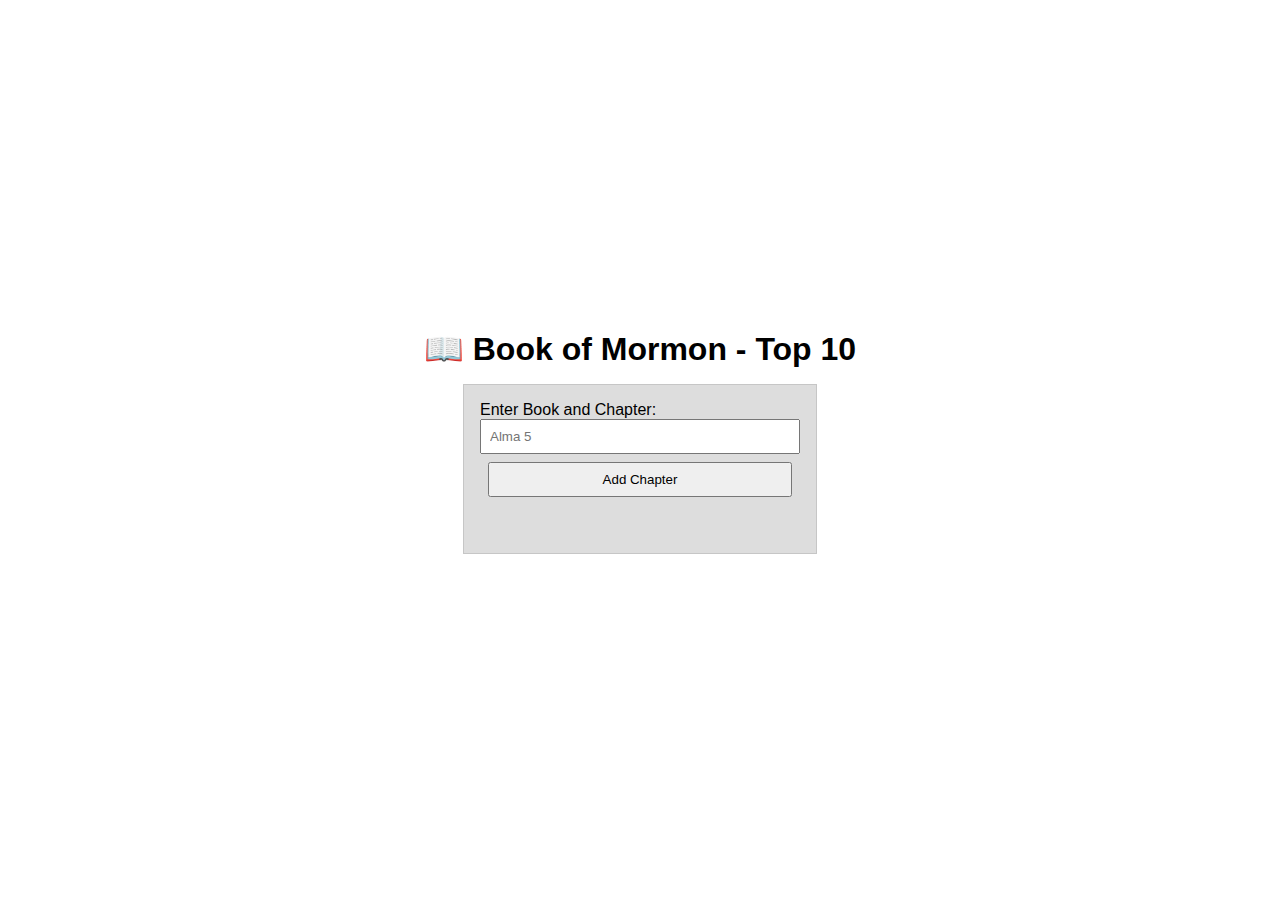
<file: week02/bom.html>
<!DOCTYPE html>
<html lang="en">

<head>
    <meta charset="UTF-8">
    <meta name="viewport" content="width=device-width, initial-scale=1.0">
    <title>Kaizzer Gatan - WDD 230 - Web Frontend Development</title>
    <meta name="description" content="WDD 230 - Web Frontend Development">
    <meta name="author" content="Kaizzer Gatan">
    <link rel="stylesheet" href="styles/bom.css">
    <link rel="icon" href="favicon.ico">
    <script src="scripts/bom.js" defer></script>
</head>

<h1>📖 Book of Mormon - Top 10</h1>
<main>
    <label for="favchap">Enter Book and Chapter: </label>
    <input type="text" id="favchap" placeholder="Alma 5">
    <button type="submit">Add Chapter</button>
    <ul id="list"></ul>
</main>

</html>
</file>
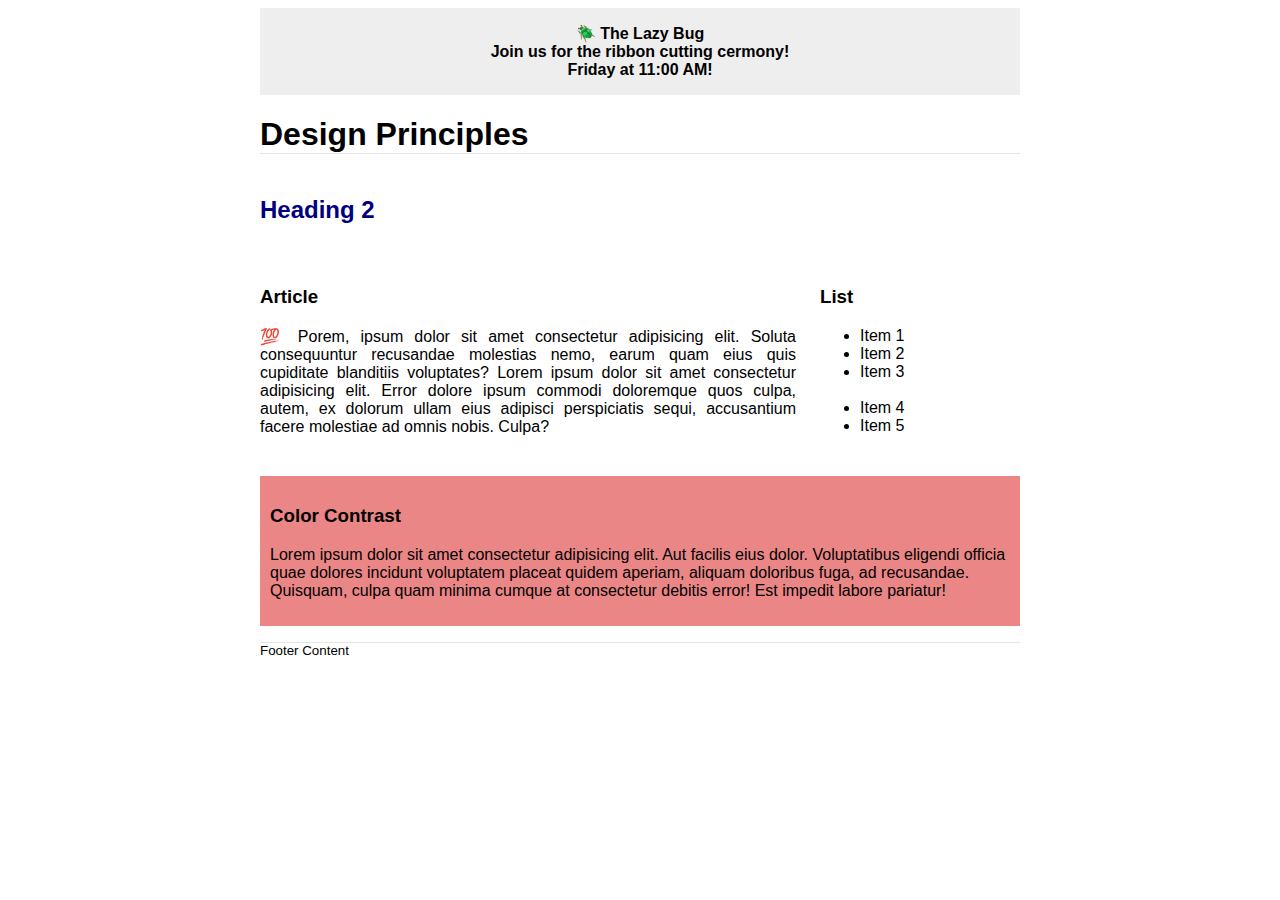
<file: week02/design.html>
<!DOCTYPE html>
<html lang="en">
<head>
    <meta charset="UTF-8">
    <meta name="viewport" content="width=device-width, initial-scale=1.0">
    <title>Kaizzer Gatan - WDD 230 - Web Frontend Development</title>
    <meta name="description" content="WDD 230 - Web Frontend Development">
    <meta name="author" content="Kaizzer Gatan">
    <link rel="stylesheet" href="styles/design.css">
</head>
<body>
    <header>
        <div class="banner">🪲 The Lazy Bug<br>Join us for the ribbon cutting cermony!<br>Friday
            at 11:00 AM!</div>
        <h1>Design Principles</h1>
    </header>
    <main>
        <h2>Heading 2</h2>
        <section>
            <h3>Article</h3>
            <article>
                <p>💯 Porem, ipsum dolor sit amet consectetur adipisicing elit. Soluta consequuntur recusandae molestias
                    nemo, earum quam eius quis cupiditate blanditiis voluptates? Lorem ipsum dolor sit amet consectetur
                    adipisicing elit. Error dolore ipsum commodi doloremque quos culpa, autem, ex dolorum ullam eius
                    adipisci perspiciatis sequi, accusantium facere molestiae ad omnis nobis. Culpa?</p>
            </article>
        </section>
        <section>
            <h3>List</h3>
            <ul>
                <li>Item 1</li>
                <li>Item 2</li>
                <li>Item 3<br><br></li>
                <li>Item 4</li>
                <li>Item 5</li>
            </ul>
        </section>
        <div class="callout">
            <h3>Color Contrast</h3>
            <p>Lorem ipsum dolor sit amet consectetur adipisicing elit. Aut facilis eius dolor. Voluptatibus eligendi
                officia quae dolores incidunt voluptatem placeat quidem aperiam, aliquam doloribus fuga, ad recusandae.
                Quisquam, culpa quam minima cumque at consectetur debitis error! Est impedit labore pariatur!</p>
        </div>
    </main>
    <footer>
        Footer Content
    </footer>
</body>
</html>
</file>
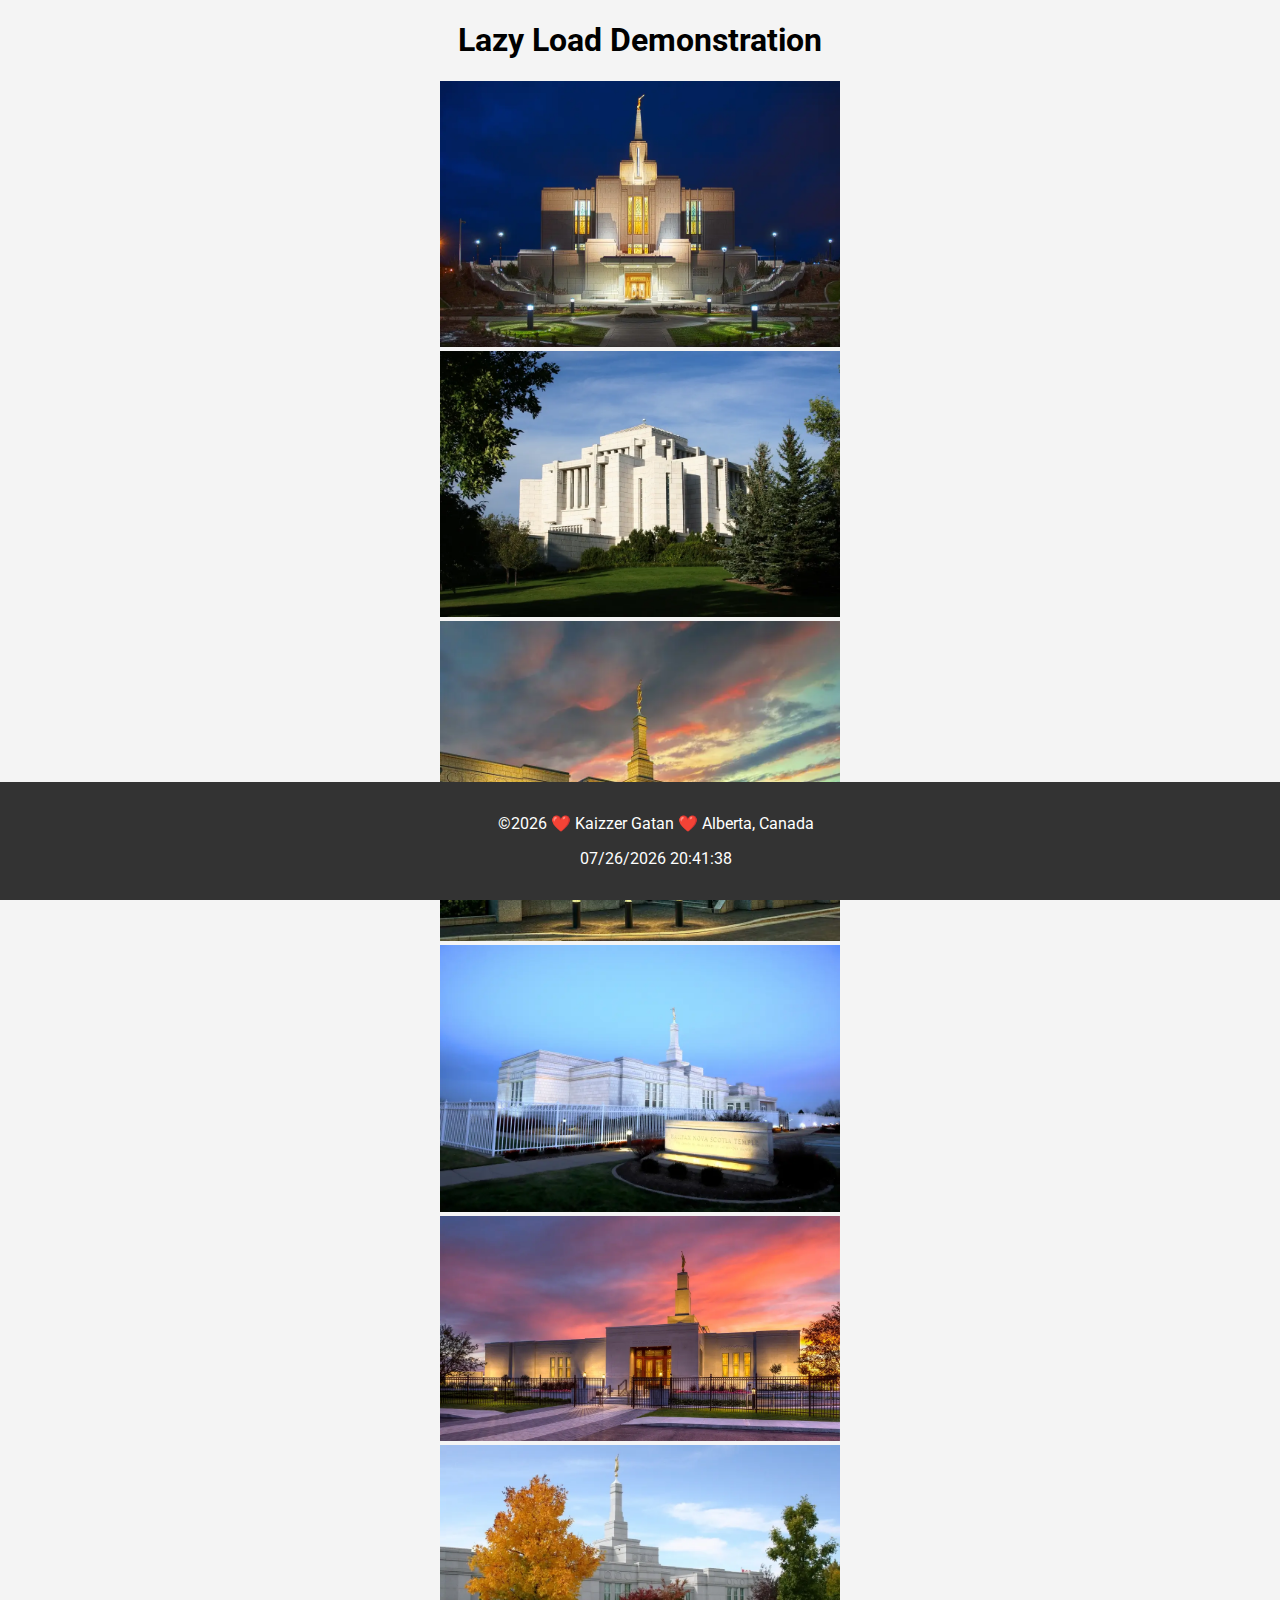
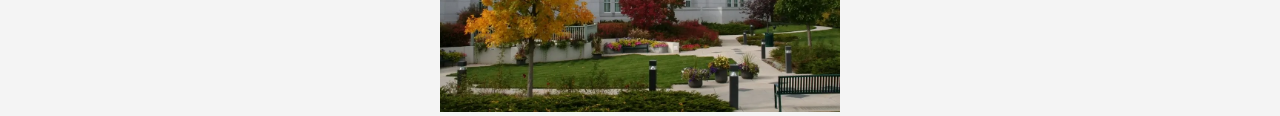
<file: week03/lazyload.html>
<!DOCTYPE html>
<html lang="en">
<head>
    <meta charset="UTF-8">
    <meta name="viewport" content="width=device-width, initial-scale=1.0">
    <title>Kaizzer Gatan - WDD 230 - Web Frontend Development</title>
    <meta name="description" content="WDD 230 - Lazy Load">
    <meta name="author" content="Kaizzer Gatan">
    <link rel="preconnect" href="https://fonts.googleapis.com">
    <link rel="preconnect" href="https://fonts.gstatic.com" crossorigin>
    <link href="https://fonts.googleapis.com/css2?family=Roboto:ital,wght@0,100;0,300;0,400;0,500;0,700;0,900;1,100;1,300;1,400;1,500;1,700;1,900&display=swap" rel="stylesheet">
    <link rel="stylesheet" href="styles/lazyload.css">
    <script src="scripts/lazyload.js" defer></script>
    <link rel="icon" href="favicon.ico">
</head>
<body>
    <header>
        <h1>Lazy Load Demonstration</h1>
    </header>
    
    <main>
        <picture>
            <img src="images/calgary-temple.webp" alt="Calgary Temple" loading="lazy">
        </picture>
        <picture>
            <img src="images/cardston-temple.webp" alt="Cardston Temple" loading="lazy">
        </picture>
        <picture>
            <img src="images/edmonton-temple.webp" alt="Edmonton Temple" loading="lazy">
        </picture>
        <picture>
            <img src="images/halifax-temple.webp" alt="Halifax Temple" loading="lazy">
        </picture>
        <picture>
            <img src="images/montreal-temple.webp" alt="Montreal Temple" loading="lazy">
        </picture>
        <picture>
            <img src="images/regina-temple.webp" alt="Regina Temple" loading="lazy">
        </picture>
    </main>


    <footer>
        <p>©<span id="currentyear"></span> ❤️ Kaizzer Gatan ❤️ Alberta, Canada</p>
        <p id="lastModified"></p>
    </footer>
</body>
</html>
</file>
<file: chamber/styles/base.css>
* {
    margin: 0;
    padding: 0;
    box-sizing: border-box;
}

body {
    font-family: 'Roboto', sans-serif;
}

header {
    align-items: center;
    text-align: left;
    padding: 5px;
    padding-left: 10px;
    background-color: #420C09;
    color: white;
}

nav {
    display: flex;
    background-color: #420C09;
    padding: 5px;
}

nav a {
    display: flex;
    padding: 10px;
    text-decoration: none;
    font-size: 25px;
    font-weight: 500;
    color: white;
}

nav ul {
    list-style: none;
}

nav ul li a:hover {
    background-color: lightblue;
    color: #333;
}

.burger {
    display: flex;
    flex-direction: row;
    justify-content: center;
    list-style-type: none;
    padding: 0;
    margin: 0;
}

.burger a {
    color: white;
    padding: 8px;
}

.burger a:hover {
    background-color: #ddd;
    color: #333;
}

@media (max-width: 800px) {
    .burger {
        display: none;
        width: 100%;
    }

    .burger.open {
        display: block;
    }

    .hamburger::before {
        content: "☰";
        font-size: 30px;
    }

    .hamburger.open::before {
        content: "✖";
    }

    .hamburger {
        display: block;
        background: none;
        color: white;
        cursor: pointer;
    }

    .hamburger.open {
        display: block;
        background: none;
        border: none;
        color: white;
        cursor: pointer;
        position: absolute;
        top: 10px;
        right: 10px;
    }

    .hero .large {
        display: none;
    }

    .hero .medium {
        display: none;
    }

    .hero .small {
        display: block;
    }

    footer .info-footer {
        border-bottom: solid white 2px;
        padding: 10px
    }
    
    footer .content-footer {
        padding: 10px;
    }
}

.banner {
    padding: 1rem;
    background-color: #eee;
    text-align: center;
    font-weight: bold;
}

.close {
    color: white;
    font-size: 20px;
    cursor: pointer;
}

.hero {
    display: flex;
    justify-content: center;
    align-items: center;
    position: relative;
    text-align: center;
}

.hero img {
    padding: 10px;
}

.hero .medium {
    width: 900px;
}

.hero .small {
    width: 450px;
    align-items: center;
}

.hero-join-button {
    position: absolute;
    padding: 10px 20px;
    background-color: #36454F;
    color: white;
    text-decoration: none;
    border-radius: 5px;
    text-align: center;
    border: 1px solid white;
}

.cards {
    margin: 5px;
}

.cards section {
    border: 1px solid black;
    border-radius: 5px;
    background-color: #eee;
    margin: 1rem;
    overflow: hidden;
}

.cards section h2 {
    font-size: 30px;
}

.cards .events-card h3, .cards .company-card h3 {
    padding: 5px;
    font-weight: 500;
    font-size: 20px;
}

.cards section h2, .cards section p {
    padding: 5px;
}

.events-card {
    padding: 20px;
}

.events-card p {
    font-size: 18px;
}

.events-card .join-button, .events-card .discover-button {
    background-color: #36454F;
    color: white;
    text-decoration: none;
    border-radius: 5px;
    padding: 10px;
    text-align: center;
    display: inline-block;
    width: 100%;
    box-sizing: border-box;
}

.weather-card {
    background-color: #f4f4f9;
    border-radius: 8px;
    padding: 20px;
    box-shadow: 0 4px 8px rgba(0, 0, 0, 0.1);
}

.weather-card h2 {
    font-size: 24px;
}

.weather-card p {
    font-size: 16px;
    margin: 5px 0;
}

.weather-card figure {
    display: flex;
    justify-content: center;
}

#weather-icon {
    width: 50px;
    height: 50px;
}

.forecast-grid {
    display: grid;
    grid-template-columns: repeat(3, 1fr);
    margin-top: 20px;
}

.forecast-section {
    padding: 1px;
    border-radius: 5px;
    text-align: center;
}

.forecast-section img {
    width: 30px;
    height: 30px;
}

.spotlight-grid {
    display: grid;
    grid-template-columns: repeat(auto-fit, minmax(300px, 1fr));
    gap: 20px;
    padding: 10px;
}

.spotlight-card {
    border: 1px solid #ccc;
    padding: 15px;
    background-color: #f9f9f9;
    border-radius: 8px;
    text-align: center;
}

.spotlight-card {
    border: 1px solid #ddd;
    border-radius: 8px;
    padding: 16px;
    margin: 16px;
    text-align: center;
    background-color: #f4f4f4;
}

.spotlight-card img {
    width: 200px;
    height: auto;
}
.spotlight-card h3 {
    font-size: 1.2rem;
    color: #333;
}

.spotlight-card p {
    font-size: 1rem;
    color: #555;
}

footer {
    padding: 10px;
    background-color: #36454F;
    color: white;
    text-align: center;
}

footer p {
    padding: 3px;
}

/* discover.html */

.directory-title {
    text-align: center;
    padding: 20px;
}

.main-discovery {
    display: grid;
    grid-template-columns: 1fr;
    padding: 20px;
}

.sidebar {
    padding: 15px;
}

.sidebar-section {
    list-style: none;
}

.sidebar-section h3 {
    font-size: 25px;
    margin-bottom: 10px;
}

.sidebar-section p {
    margin-bottom: 8px;
}

.sidebar h2, .sidebar-intro, .sidebar-population, .sidebar-events, .sidebar-demo {
    background-color: #f4f4f4;
    padding: 5px;
    margin-bottom: 10px;
    border: 1px solid #ddd;
    border-radius: 5px;
}

.gallery-images {
    display: grid;
    grid-template-columns: 1fr;
    gap: 15px;
    padding: 20px;
}

.gallery-images img {
    width: 100%;
    height: auto;
    transition: transform 0.3s ease;
}

.gallery-images img:hover {
    transform: scale(1.1);
}

/* join.html & thankyou.html */

form {
    display: flex;
    flex-direction: column;
    padding: 20px;
    margin: 0 auto;
    max-width: 600px;
    background-color: #f4f4f4;
    border-radius: 5px;
}

form label {
    font-size: 20px;
    color: #333;
}

form input, form select, form textarea {
    width: 100%;
    padding: 10px;
    margin-bottom: 15px;
    border: 1px solid #ddd;
    border-radius: 5px;
    color: #333;
}

form button[type="submit"] {
    background-color: #36454F;
    color: white;
    font-weight: 600;
    border: none;
    cursor: pointer;
    padding: 2rem;
    border-radius: 7px;
    font-size: 20px;
}

form button[type="submit"]:hover {
    background-color: #5C6D78;
}

.membership-benefits {
    text-align: center;
    padding: 20px;
}

.membership-benefits h3 {
    font-size: 30px;
}

.membership-benefits ul {
    list-style: none;
}

.membership-benefits li {
    font-size: 18px;
    padding: 5px;
}

.thank-you {
    text-align: center;
    padding: 20px;
}

.thank-you h2 {
    font-size: 30px;
}

.thank-you p {
    font-size: 18px;
    padding: 10px;
}

/* directory.html */

.menu {
    margin: 1rem auto;
    padding: 0.5rem;
    text-align: center;
}

.menu button {
    padding: 10px;
    font-weight: 500;
}

.grid {
    display: grid;
    grid-template-columns: repeat(auto-fit, minmax(200px, 1fr));
    grid-gap: 10px;
    padding: 10px;
    border: 1px black;
}

.grid section {
    text-align: center;
    padding: 15px;
    border: 1px solid #ccc;
    border-radius: 5px;
    background-color: #f9f9f9;
    height: 100%;
    word-wrap: break-word;
}

.grid img {
    width: 150px;
    height: auto;
    border: 1px solid #fff;
    box-shadow: 0 0 10px #333;
}

.grid section>* {
    margin: 0.1rem;
}

.list {
    display: flex;
    flex-direction: column;
}

.list section {
    display: grid;
    grid-template-columns: 2fr 1fr 1fr;
    margin: 0;
    padding: 0.25rem;
    min-height: 50px;
}

.list section img {
    display: none;
}

.list section h3 {
    font-size: 1rem;
}

.list section:nth-child(even) {
    background-color: #a7d5f4;
}
</file>
<file: chamber/styles/larger.css>
@media(min-width: 800px) {
    nav ul {
        display: flex;
    }

    nav ul li {
        flex: auto;
    }

    .hamburger {
        display: none;
    }

    .cards {
        display: grid;
        grid-template-columns: 1fr 28rem;
        column-gap: 5px;
    }

    .cards section {
        box-shadow: 3px 3px 3px 3px;
    }

    .company-card {
        grid-column: span 3;
    }

    .hamburger {
        display: none;
    }

    .hero .large {
        display: none;
    }

    .hero .medium {
        display: block;
    }

    .hero .small {
        display: none;
    }

    footer .content-footer p {
        border-right-style: solid;
    }

    footer .content-footer p:last-child {
        border-right: none;
    }

    footer .content-footer {
        display: flex;
        justify-content: center;
        gap: 20px;
        flex-wrap: wrap;
    }

    .content-footer {
        text-align: center;
    }

    .info-footer {
        display: flex;
        justify-content: space-between;
    }

    .main-info {
        display: grid;
        grid-template-columns: 1fr;
        padding: 5px;
    }   

    .sub-info {
        display: flex;
        flex-direction: column;
        align-items: flex-end;
    }

    /* discover.html */

    .main-discovery {
        grid-template-columns: 1fr 3fr;
    }

    .sidebar-welcome, .sidebar-intro, .sidebar-population, .sidebar-events, .sidebar-demo {
        background-color: #f4f4f4;
        padding: 5px;
        margin-bottom: 10px;
        border: 1px solid #ddd;
        border-radius: 5px;
    }

    .gallery {
        padding: 30px;
    }

    .gallery-images {
        grid-template-columns: repeat(3, 1fr);
        gap: 15px;
        padding: 10px;
    }

    /* join.html & thankyou.html */

    form {
        display: grid;
        grid-template-columns: 1fr;
        max-width: 1200px;
        border: 1px solid #ddd;
        border-radius: 5px;
    }

    form input, form select, form textarea {
        width: 100%;
        padding: 10px;
        margin-bottom: 15px;
        border: 1px solid #ddd;
        border-radius: 6px;
        color: #333;
    }

    .membership-benefits {
        text-align: center;
        list-style: none;
        padding: 20px;
    }
}

@media(min-width: 1200px) {
    nav ul {
        display: flex;
    }

    nav ul li {
        flex: auto;
    }

    .hamburger {
        display: none;
    }

    .hero .large {
        display: block;
    }

    .hero .medium {
        display: none;
    }

    .hero .small {
        display: none;
    }

    footer .content-footer p {
        border-right-style: solid;
        margin: 0;
        padding: 5px 15px;
    }

    footer .content-footer p:last-child {
        border-right: none;
    }

    footer .content-footer {
        display: flex;
        justify-content: center;
        flex-wrap: wrap;
        gap: 0;
    }

    .content-footer {
    text-align: center;
    }

    .info-footer {
        display: flex;
        justify-content: space-between;
    }

    .main-info {
        display: grid;
        grid-template-columns: 1fr;
        padding: 5px;
    }

    .sub-info {
        display: flex;
        flex-direction: column;
        align-items: flex-end;
    }

    /* discover.html */

    .main-discovery {
        grid-template-columns: 1fr 3fr;
    }

    .sidebar-welcome, .sidebar-intro, .sidebar-population, .sidebar-events, .sidebar-demo {
        background-color: #f4f4f4;
        padding: 5px;
        margin-bottom: 10px;
        border: 1px solid #ddd;
        border-radius: 5px;
    }

    .gallery {
        padding: 30px;
    }

    .gallery-images {
        grid-template-columns: repeat(3, 1fr);
        gap: 15px;
        padding: 10px;
    }

    /* join.html & thankyou.html */

    form {
        display: grid;
        grid-template-columns: 1fr;
        max-width: 1800px;
        border: 1px solid #ddd;
        border-radius: 5px;
    }

    form input, form select, form textarea {
        width: 100%;
        padding: 10px;
        margin-bottom: 15px;
        border: 1px solid #ddd;
        border-radius: 5px;
        color: #333;
    }

    .membership-benefits {
        text-align: center;
        list-style: none;
        padding: 20px;
    }
}
</file>
<file: styles/form.css>
:root {
    --font-family: 'Roboto', sans-serif;
    --primary-color: #2fadd6;
    --secondary-color: #04A2D7;
    --button-padding: 20px;
}

* {
    margin: 0;
    padding: 0;
    box-sizing: border-box;
}

body {
    font-family: var(--font-family);
    background-color: #f4f4f9;
}

header {
    align-items: center;
    text-align: center;
    background-color: var(--primary-color);
}

nav {
    display: flex;
    justify-content: center;
    background-color: var(--secondary-color);
    padding: 5px;
}

nav ul {
    list-style: none;
    display: flex;
    justify-content: center;
}

nav ul li {
    margin: 0 15px;
}

nav a {
    display: flex;
    padding: 10px;
    text-decoration: none;
    font-size: 25px;
    font-weight: 500;
    color: black;
}

nav ul li a:hover {
    background-color: lightblue;
    color: #333;
}

@media (max-width: 840px) {
    .burger {
        display: none;
        width: 100%;
    }

    .burger.open {
        display: block;
    }

    .hamburger::before {
        content: "☰";
    }

    .hamburger.open::before {
        content: "✖";
    }

    .hamburger {
        display: block;
        background: none;
        color: white;
        cursor: pointer;
    }

    .hamburger.open {
        display: block;
        background: none;
        border: none;
        color: white;
        cursor: pointer;
        position: absolute;
        top: 10px;
        right: 10px;
    }
}

main h1 {
    margin: 10px;
    justify-self: center;
}

form {
    padding: 20px;
}

form label {
    display: block;
    margin: 10px 0 5px;
    font-weight: bold;
}

form input{
    box-sizing: border-box;
    width: 100%;
    padding: 10px;
    margin-bottom: 15px;
}

input[type="submit"] {
    background-color: #546A76;
    color: white;
    border: none;
    padding: 1rem;
    cursor: pointer;
    font-weight: bold;
    text-align: center;
}

input[type="submit"]:hover {
    background-color: #304146;
    font-weight: bold;
}

footer {
    background-color: #151e3d;
    color: white;
    text-align: center;
    padding: 1em;
}

/* record.html */

main {
    padding: 20px;
}

main h2 {
    justify-self: center;
    font-size: 30px;
}

main p {
    justify-self: center;
    font-size: 20px;
    padding: 10px;
}
</file>
<file: styles/form-larger.css>
@media(min-width: 840px) {
    nav ul {
        display: flex;
    }

    nav ul li {
        flex: auto;
    }

    .hamburger {
        display: none;
    }
}

@media(min-width: 1200px) {
    nav ul {
        display: flex;
    }

    nav ul li {
        flex: auto;
    }

    .hamburger {
        display: none;
    }
}
</file>
<file: week01/styles/site-plan.css>
* {
    margin: 0;
    padding: 0;
    box-sizing: border-box;
}

header {
    font-family: 'Merriweather', sans-serif;
    background-color: #420C09;
    color: white;
    padding: 10px;
    text-align: center;
}

body {
    font-family: 'Rubik', sans-serif;
}

main {
    text-align: center;
    padding: 10px;
}

main section p {
    padding: 10px;
}

footer {
    background-color: #36454F;
    color: white;
    text-align: center;
    padding: 1em;
}
</file>
<file: week01/styles/holygrail.css>
* {
    box-sizing: border-box;
}

body {
    display: grid;
    grid-template-columns: 1fr auto;
}

header {
    background: lightpink;
    padding: 2rem;
    grid-column: 1 / 3;
}

nav {
    background-color: #bed;
    padding: 1rem;
    grid-column: 1 / 3;
}

main {
    background: coral;
    height: 300px;
    padding: 1rem;
}

aside {
    background: yellow;
    grid-column: 2 / 3;
    padding: 1rem;
}

footer {
    background: wheat;
    padding: 2rem;
    text-align: center;
    grid-column: 1 / 3;
}
</file>
<file: week01/styles/media-query.css>
body {
    font-family: 'Roboto', sans-serif;
}

header, main, footer {
    max-width: 640px;
    margin: 1rem auto;
    border: 1px solid #bbb;
    padding: 1rem;
    background-color: #e6f2ff;
}

main {
    display: grid;
    grid-template-columns: 1fr;
    grid-gap: 1rem;
}

section {
    padding: 1rem;
    background-color: #fff;
}
</file>
<file: week01/styles/media-query-large.css>
@media screen and (min-width: 800px) {

    header {
        background-color: black;
        color: white;
    }

    main {
        display: grid;
        grid-template-columns: 1fr 1fr;
    }
}
</file>
<file: week02/styles/bom.css>
* {
    margin: 0;
    padding: 0;
}

body {
    height: 100vh;
    display: flex;
    flex-direction: column;
    align-items: center;
    justify-content: center;
    font-family: Acme, Arial, sans-serif;
}

h1 {
    font-size: 1.5rem;
}

main {
    margin: 1rem auto;
    border: 1px solid rgb(0 0 0 / 0.1);
    padding: 1rem;
    background-color: #ddd;
    display: flex;
    flex-direction: column;
}

input,
button {
    padding: 0.5rem;
}

button {
    margin: 0.5rem;
}

.delete {
    width: fit-content;
}

.input {
    display: flex;
    gap: 1rem;
}

.list {
    padding: 0.5rem;
}

ul {
    margin: 1rem;
    list-style: none;
}

li {
    display: flex;
    align-items: center;
    justify-content: space-between;
}

@media only screen and (min-width: 32.5em) {
    h1 {
        font-size: 2rem;
    }

    main {
        width: 320px;
    }
}
</file>
<file: week02/styles/design.css>
body {
    font-family: Roboto, helvetica, sans-serif;
}

header,
main,
footer {
    max-width: 760px;
    margin: 0 auto;
}

.banner {
    padding: 1rem;
    background-color: #eee;
    text-align: center;
    font-weight: bold;
}

h1 {
    border-bottom: 1px solid rgba(0, 0, 0, 0.1);
}

main {
    display: grid;
    grid-template-columns: 1fr 200px;
    grid-gap: 1.5rem;
}

h2 {
    color: navy;
    grid-column: 1/3;
}

article p {
    text-align: justify;
}

.callout {
    color: #000000;
    background-color: #EA8686;
    padding: 10px;
    grid-column: 1/3;
}

footer {
    margin-top: 1rem;
    border-top: 1px solid rgba(0, 0, 0, 0.1);
    font-size: smaller;
    text-align: left;
}
</file>
<file: week03/styles/lazyload.css>
body {
    font-family: 'Roboto', sans-serif;
    margin: 0;
    padding: 0;
    text-align: center;
    background-color: #f4f4f4;
}

h1 {
    text-align: center;
}

main {
    margin: 0 auto;
    width: 400px;
    display: flex;
    flex-direction: column;
}

img {
    width: 100%;
    background: #000;
    animation: fade 15s;
}

@keyframes fade {
    0% {
        opacity: 0;
    }

    100% {
        opacity: 1;
    }
}

footer {
    background-color: #333;
    color: white;
    padding: 1rem;
    position: fixed;
    bottom: 0;
    width: 100%;
}
</file>
